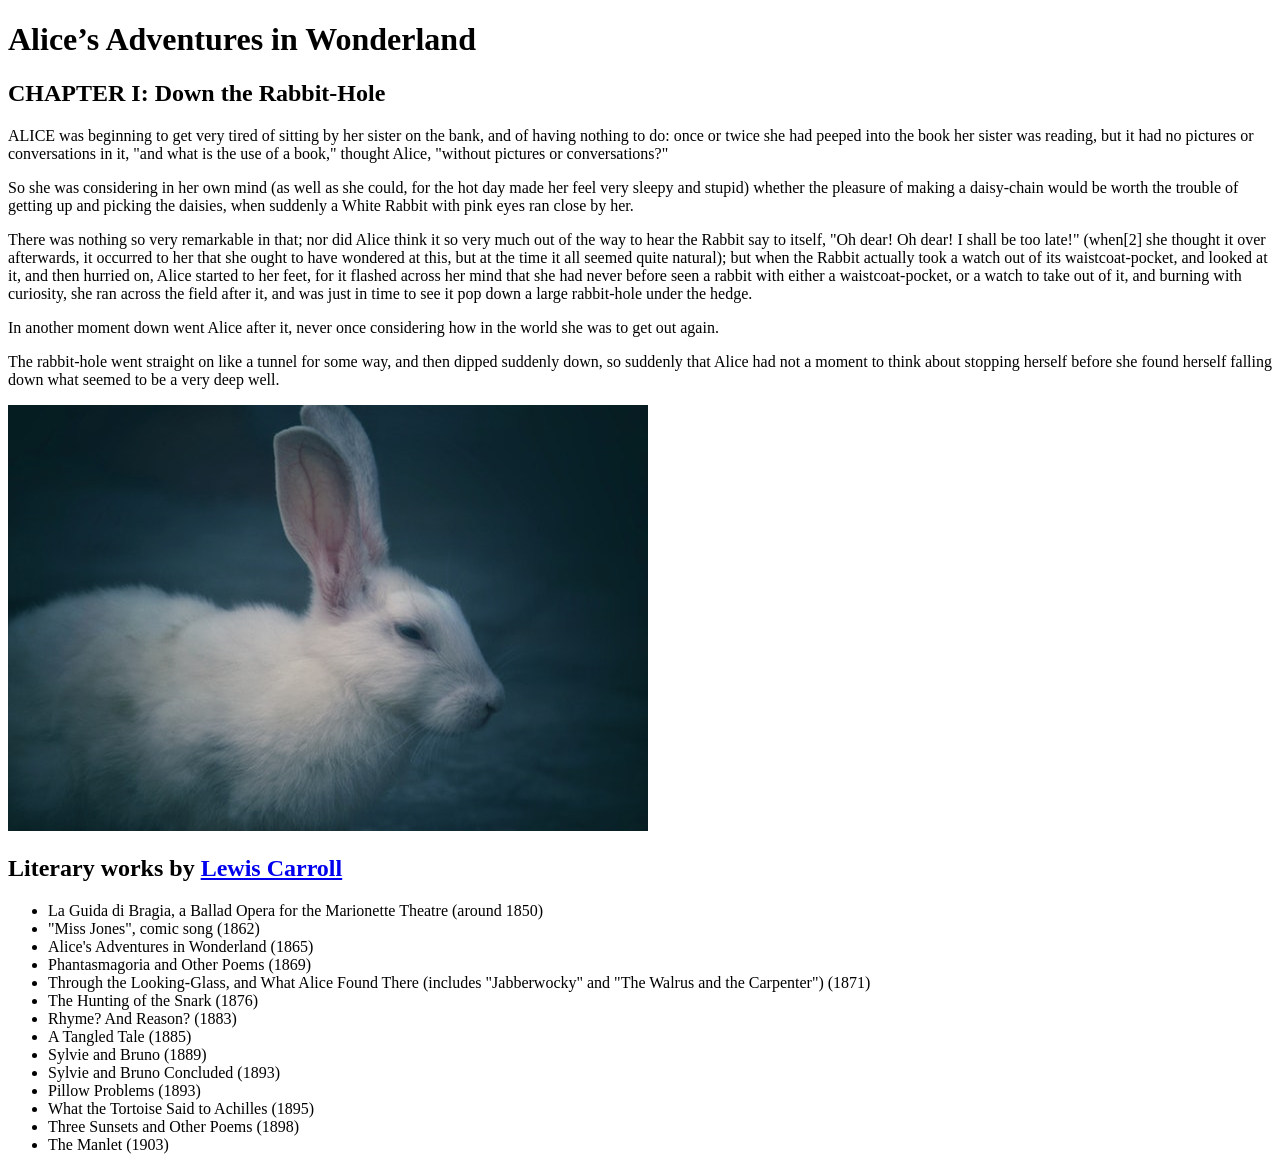
<file: cis181_manosca_n/lab1-3/index.html>
<!DOCTYPE html>
<html lang="en">
<head>
    <meta charset="UTF-8">
    <title>Alice’s Adventures in Wonderland</title>
</head>
<body>

    <h1>Alice’s Adventures in Wonderland</h1>
    <h2>CHAPTER I: Down the Rabbit-Hole</h2>
<p>ALICE was beginning to get very tired of sitting by her sister on the bank, and of having nothing to do: once or twice she had peeped into the book her sister was reading, but it had no pictures or conversations in it, "and what is the use of a book," thought Alice, "without pictures or conversations?"</p>

    <p>So she was considering in her own mind (as well as she could, for the hot day made her feel very sleepy and stupid) whether the pleasure of making a daisy-chain would be worth the trouble of getting up and picking the daisies, when suddenly a White Rabbit with pink eyes ran close by her.</p>

    <p>There was nothing so very remarkable in that; nor did Alice think it so very much out of the way to hear the Rabbit say to itself, "Oh dear! Oh dear! I shall be too late!" (when[2] she thought it over afterwards, it occurred to her that she ought to have wondered at this, but at the time it all seemed quite natural); but when the Rabbit actually took a watch out of its waistcoat-pocket, and looked at it, and then hurried on, Alice started to her feet, for it flashed across her mind that she had never before seen a rabbit with either a waistcoat-pocket, or a watch to take out of it, and burning with curiosity, she ran across the field after it, and was just in time to see it pop down a large rabbit-hole under the hedge.</p>

    <p>In another moment down went Alice after it, never once considering how in the world she was to get out again.</p>

    <p>The rabbit-hole went straight on like a tunnel for some way, and then dipped suddenly down, so suddenly that Alice had not a moment to think about stopping herself before she found herself falling down what seemed to be a very deep well.</p>

    <img src="images/white_rabbit.jpg" alt="White Rabbit photo by Tejas Prajapati from Pexels">

   <h2>Literary works by <a href="https://en.wikipedia.org/wiki/Lewis_Carroll">Lewis Carroll</a></h2>

    <ul>
<li>La Guida di Bragia, a Ballad Opera for the Marionette Theatre (around 1850)</li>
        <li>"Miss Jones", comic song (1862)</li>
        <li>Alice's Adventures in Wonderland (1865)</li>
        <li>Phantasmagoria and Other Poems (1869)</li>
        <li>Through the Looking-Glass, and What Alice Found There (includes "Jabberwocky" and "The Walrus and the Carpenter") (1871)</li>
        <li>The Hunting of the Snark (1876)</li>
        <li>Rhyme? And Reason? (1883)</li>
        <li>A Tangled Tale (1885)</li>
        <li>Sylvie and Bruno (1889)</li>
        <li>Sylvie and Bruno Concluded (1893)</li>
        <li>Pillow Problems (1893)</li>
        <li>What the Tortoise Said to Achilles (1895)</li>
        <li>Three Sunsets and Other Poems (1898)</li>
        <li>The Manlet (1903)</li>
    </ul>

</body>
</html>
</file>
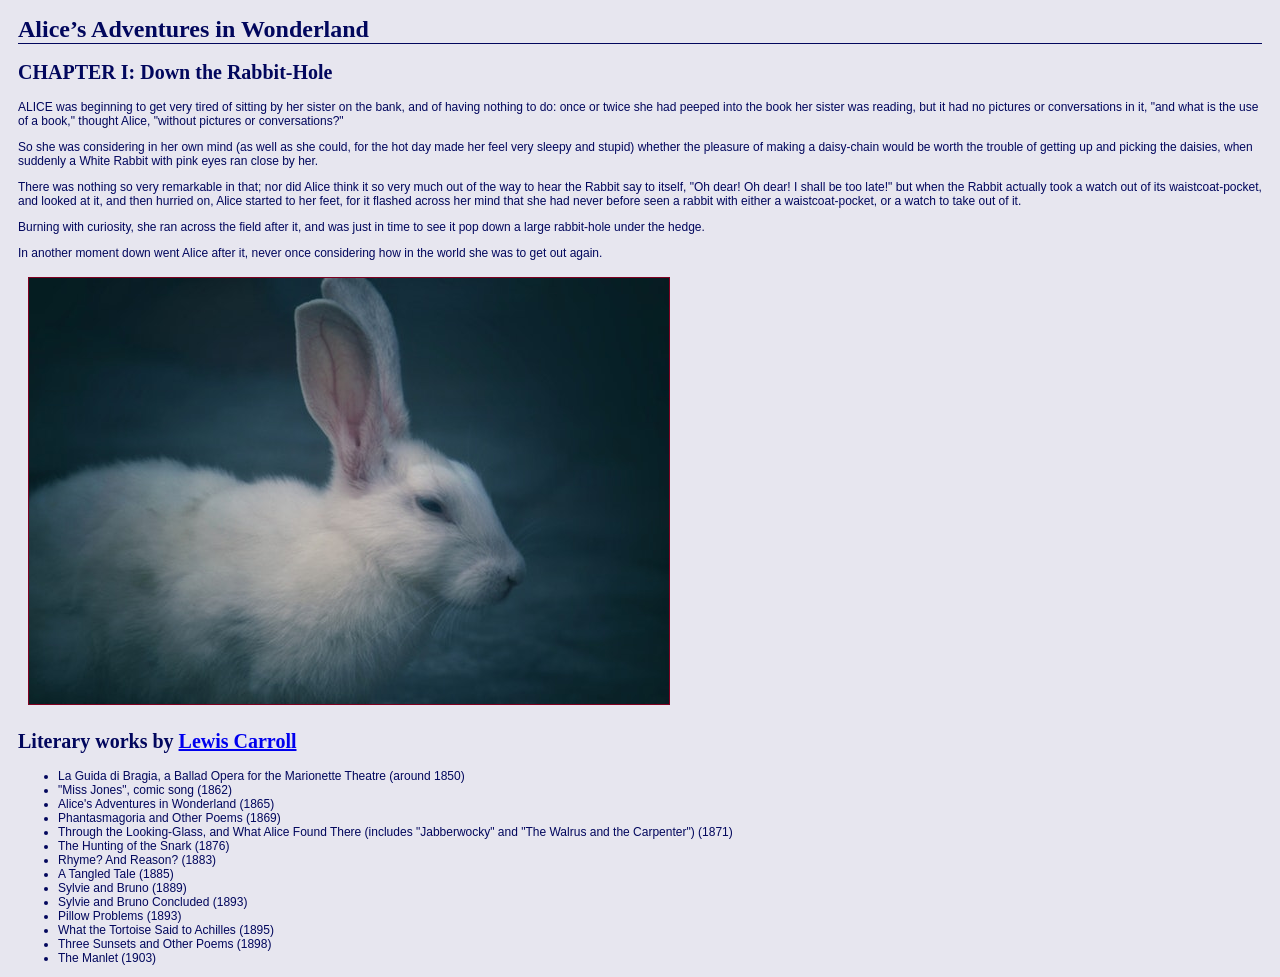
<file: cis181_manosca_n/lab1-4/index.html>
<!DOCTYPE html>
<html lang="en">

<head>
  <meta charset="UTF-8">
  <title>Alice’s Adventures in Wonderland</title>
  <link rel="stylesheet" href="style.css">
</head>

<body>

  <h1>Alice’s Adventures in Wonderland</h1>

  <h2>CHAPTER I: Down the Rabbit-Hole</h2>

  <p>
    ALICE was beginning to get very tired of sitting by her sister on the bank, and of having nothing to do:
    once or twice she had peeped into the book her sister was reading, but it had no pictures or conversations
    in it, "and what is the use of a book," thought Alice, "without pictures or conversations?"
  </p>

  <p>
    So she was considering in her own mind (as well as she could, for the hot day made her feel very sleepy
    and stupid) whether the pleasure of making a daisy-chain would be worth the trouble of getting up and
    picking the daisies, when suddenly a White Rabbit with pink eyes ran close by her.
  </p>

  <p>
    There was nothing so very remarkable in that; nor did Alice think it so very much out of the way to hear
    the Rabbit say to itself, "Oh dear! Oh dear! I shall be too late!" but when the Rabbit actually took a
    watch out of its waistcoat-pocket, and looked at it, and then hurried on, Alice started to her feet, for
    it flashed across her mind that she had never before seen a rabbit with either a waistcoat-pocket, or a
    watch to take out of it.
  </p>

  <p>
    Burning with curiosity, she ran across the field after it, and was just in time to see it pop down a
    large rabbit-hole under the hedge.
  </p>

  <p>
    In another moment down went Alice after it, never once considering how in the world she was to get out
    again.
  </p>

  <img src="images/white_rabbit.jpg"
       alt="White Rabbit photo by Tejas Prajapati from Pexels">

  <h2>
    Literary works by
    <a href="https://en.wikipedia.org/wiki/Lewis_Carroll">
      Lewis Carroll
    </a>
  </h2>

  <ul>
    <li>La Guida di Bragia, a Ballad Opera for the Marionette Theatre (around 1850)</li>
    <li>"Miss Jones", comic song (1862)</li>
    <li>Alice's Adventures in Wonderland (1865)</li>
    <li>Phantasmagoria and Other Poems (1869)</li>
    <li>Through the Looking-Glass, and What Alice Found There (includes "Jabberwocky" and "The Walrus and the Carpenter") (1871)</li>
    <li>The Hunting of the Snark (1876)</li>
    <li>Rhyme? And Reason? (1883)</li>
    <li>A Tangled Tale (1885)</li>
    <li>Sylvie and Bruno (1889)</li>
    <li>Sylvie and Bruno Concluded (1893)</li>
    <li>Pillow Problems (1893)</li>
    <li>What the Tortoise Said to Achilles (1895)</li>
    <li>Three Sunsets and Other Poems (1898)</li>
    <li>The Manlet (1903)</li>
  </ul>

</body>

</html>
</file>
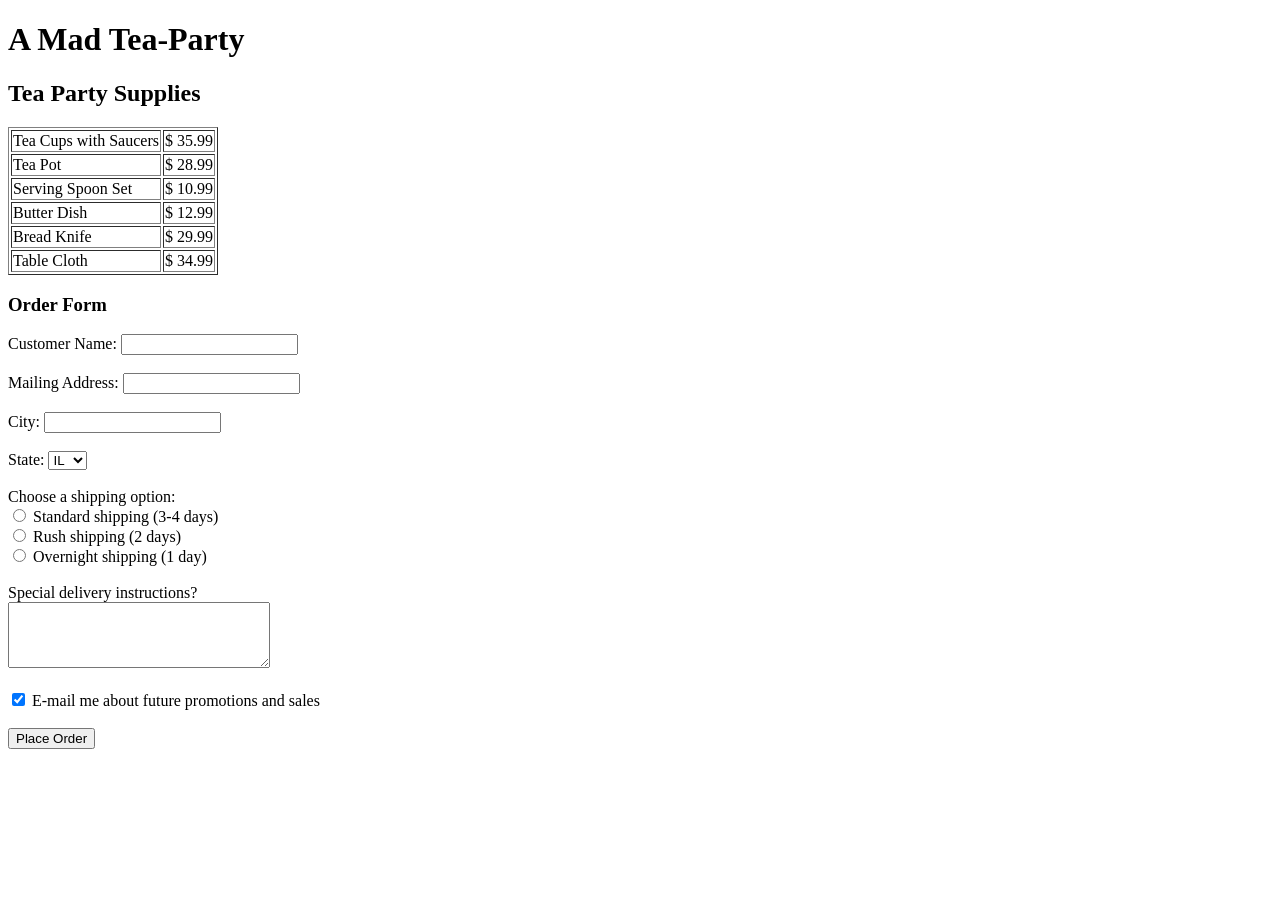
<file: cis181_manosca_n/lab1-5/index.html>
<!DOCTYPE html>
<html>
<head>
 <meta charset="utf-8">
 <title>A Mad Tea-Party Order Form</title>
</head>
<body>

 <h1>A Mad Tea-Party</h1>

  <h2>Tea Party Supplies</h2>
    
<table border="1">
       <tr>
  <td>Tea Cups with Saucers</td>
         <td>$ 35.99</td>
     </tr>
        <tr>
     <td>Tea Pot</td>
            <td>$ 28.99</td>
     </tr>
        <tr>
 <td>Serving Spoon Set</td>
            <td>$ 10.99</td>
     </tr>
        <tr>
    <td>Butter Dish</td>
          <td>$ 12.99</td>
     </tr>
   <tr>
        <td>Bread Knife</td>
          <td>$ 29.99</td>
       </tr>
     <tr>
      <td>Table Cloth</td>
           <td>$ 34.99</td>
  </tr>
    </table>

  <h3>Order Form</h3>

    <form method="post" action="http://www.rebol.com/cgi-bin/test-cgi.cgi">
        
  Customer Name: <input type="text" name="customer"><br><br>
        
      Mailing Address: <input type="text" name="address"><br><br>
        
       City: <input type="text" name="city"><br><br>
        
        State:
  <select name="state">
            <option value="IL">IL</option>
         <option value="IN">IN</option>
           <option value="MI">MI</option>
      <option value="WI">WI</option>
        </select>
    <br><br>
        
        Choose a shipping option:<br>
  <input type="radio" name="shipping" value="standard"> Standard shipping (3-4 days)<br>
      <input type="radio" name="shipping" value="rush"> Rush shipping (2 days)<br>
    <input type="radio" name="shipping" value="overnight"> Overnight shipping (1 day)<br><br>
        
     Special delivery instructions?<br>
 <textarea name="instructions" cols="30" rows="4"></textarea>
    <br><br>
        
   <input type="checkbox" name="mailinglist" checked> E-mail me about future promotions and sales
        <br><br>
        
       <input type="submit" value="Place Order">

  </form>

</body>
</html>
</file>
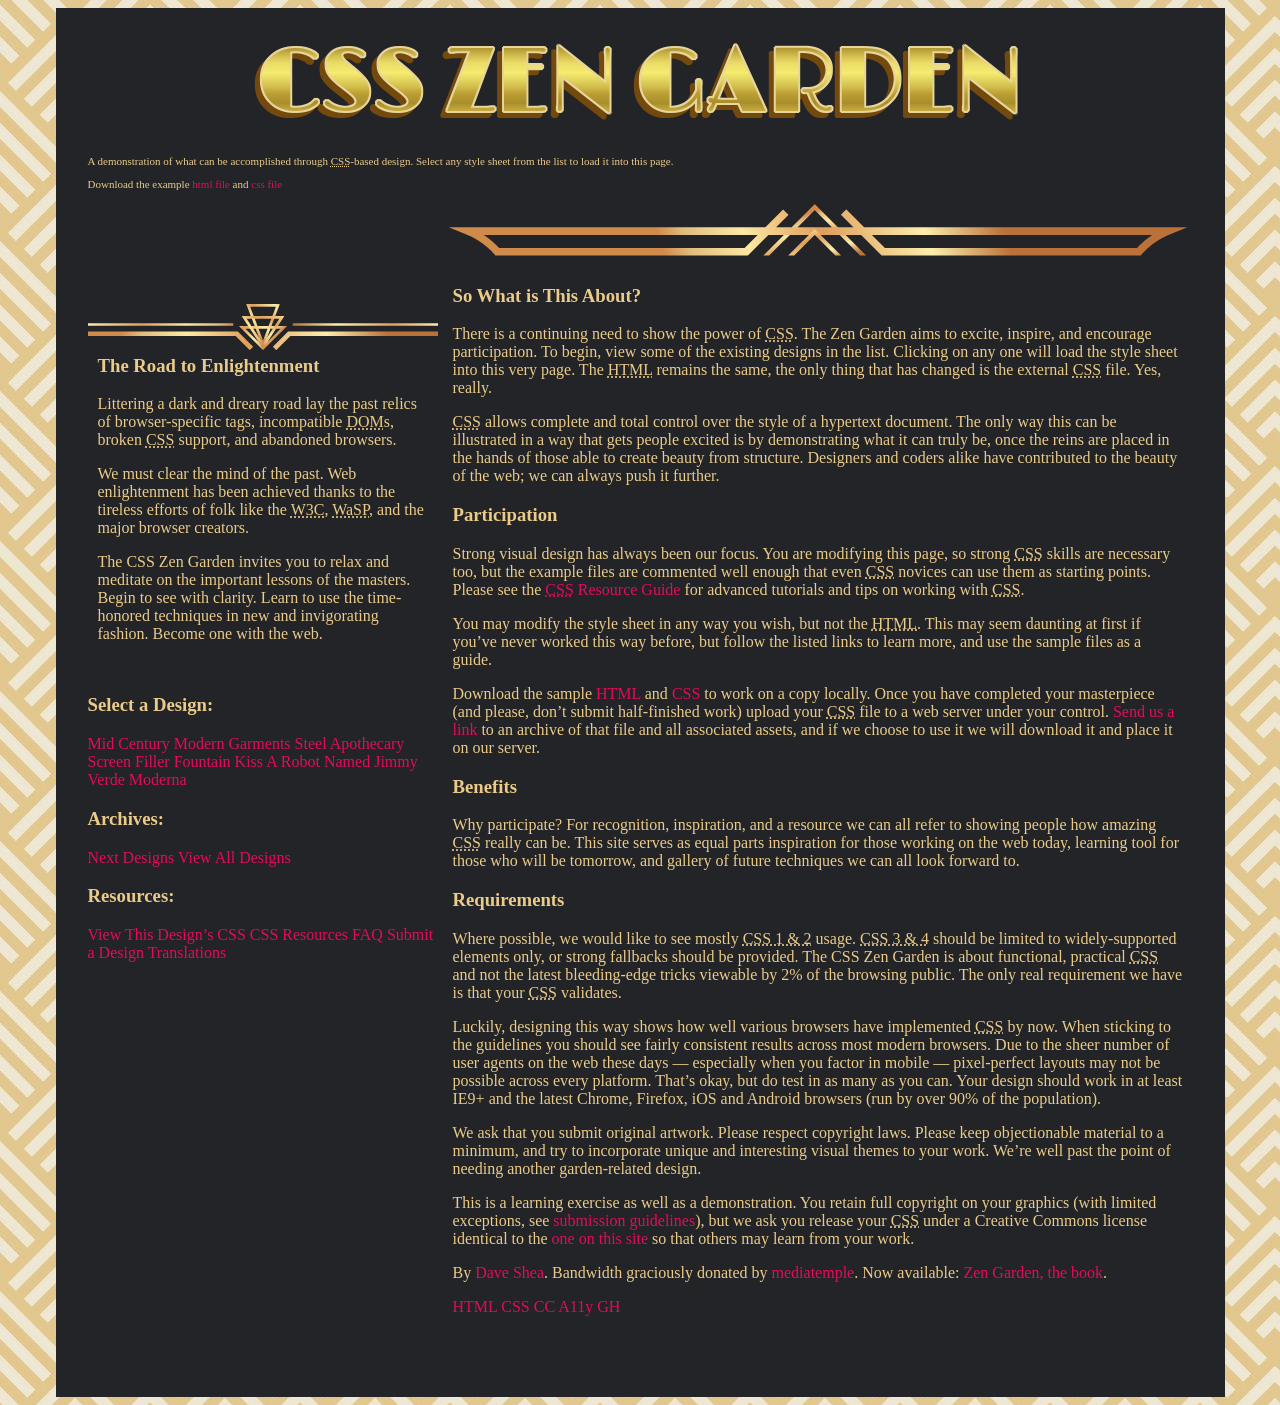
<file: cis181_manosca_n/lab2-1/index.html>
<!DOCTYPE html>
<html lang="en">
<head>
	<meta charset="utf-8">
	<title>CSS Zen Garden: The Beauty of CSS Design</title>
	<link rel="stylesheet" media="screen" href="style.css?v=8may2013">
	<link rel="alternate" type="application/rss+xml" title="RSS" href="http://www.csszengarden.com/zengarden.xml">
	<meta name="viewport" content="width=device-width, initial-scale=1.0">
	<meta name="author" content="Dave Shea">
	<meta name="description" content="A demonstration of what can be accomplished visually through CSS-based design.">
	<meta name="robots" content="all">
</head>

<body id="css-zen-garden">
<div class="page-wrapper">

	<section class="intro" id="zen-intro">
		<header role="banner">
			<h1>CSS Zen Garden</h1>
			<h2>The Beauty of <abbr title="Cascading Style Sheets">CSS</abbr> Design</h2>
		</header>

		<div class="summary" id="zen-summary" role="article">
			<p>A demonstration of what can be accomplished through <abbr title="Cascading Style Sheets">CSS</abbr>-based design. Select any style sheet from the list to load it into this page.</p>
			<p>Download the example <a href="/examples/index" title="This page's source HTML code, not to be modified.">html file</a> and <a href="/examples/style.css" title="This page's sample CSS, the file you may modify.">css file</a></p>
		</div>

		<div class="preamble" id="zen-preamble" role="article">
			<h3>The Road to Enlightenment</h3>
			<p>Littering a dark and dreary road lay the past relics of browser-specific tags, incompatible <abbr title="Document Object Model">DOM</abbr>s, broken <abbr title="Cascading Style Sheets">CSS</abbr> support, and abandoned browsers.</p>
			<p>We must clear the mind of the past. Web enlightenment has been achieved thanks to the tireless efforts of folk like the <abbr title="World Wide Web Consortium">W3C</abbr>, <abbr title="Web Standards Project">WaSP</abbr>, and the major browser creators.</p>
			<p>The CSS Zen Garden invites you to relax and meditate on the important lessons of the masters. Begin to see with clarity. Learn to use the time-honored techniques in new and invigorating fashion. Become one with the web.</p>
		</div>
	</section>

	<div class="main supporting" id="zen-supporting" role="main">
		<div class="explanation" id="zen-explanation" role="article">
			<h3>So What is This About?</h3>
			<p>There is a continuing need to show the power of <abbr title="Cascading Style Sheets">CSS</abbr>. The Zen Garden aims to excite, inspire, and encourage participation. To begin, view some of the existing designs in the list. Clicking on any one will load the style sheet into this very page. The <abbr title="HyperText Markup Language">HTML</abbr> remains the same, the only thing that has changed is the external <abbr title="Cascading Style Sheets">CSS</abbr> file. Yes, really.</p>
			<p><abbr title="Cascading Style Sheets">CSS</abbr> allows complete and total control over the style of a hypertext document. The only way this can be illustrated in a way that gets people excited is by demonstrating what it can truly be, once the reins are placed in the hands of those able to create beauty from structure. Designers and coders alike have contributed to the beauty of the web; we can always push it further.</p>
		</div>

		<div class="participation" id="zen-participation" role="article">
			<h3>Participation</h3>
			<p>Strong visual design has always been our focus. You are modifying this page, so strong <abbr title="Cascading Style Sheets">CSS</abbr> skills are necessary too, but the example files are commented well enough that even <abbr title="Cascading Style Sheets">CSS</abbr> novices can use them as starting points. Please see the <a href="http://www.mezzoblue.com/zengarden/resources/" title="A listing of CSS-related resources"><abbr title="Cascading Style Sheets">CSS</abbr> Resource Guide</a> for advanced tutorials and tips on working with <abbr title="Cascading Style Sheets">CSS</abbr>.</p>
			<p>You may modify the style sheet in any way you wish, but not the <abbr title="HyperText Markup Language">HTML</abbr>. This may seem daunting at first if you&#8217;ve never worked this way before, but follow the listed links to learn more, and use the sample files as a guide.</p>
			<p>Download the sample <a href="/examples/index" title="This page's source HTML code, not to be modified.">HTML</a> and <a href="/examples/style.css" title="This page's sample CSS, the file you may modify.">CSS</a> to work on a copy locally. Once you have completed your masterpiece (and please, don&#8217;t submit half-finished work) upload your <abbr title="Cascading Style Sheets">CSS</abbr> file to a web server under your control. <a href="http://www.mezzoblue.com/zengarden/submit/" title="Use the contact form to send us your CSS file">Send us a link</a> to an archive of that file and all associated assets, and if we choose to use it we will download it and place it on our server.</p>
		</div>

		<div class="benefits" id="zen-benefits" role="article">
			<h3>Benefits</h3>
			<p>Why participate? For recognition, inspiration, and a resource we can all refer to showing people how amazing <abbr title="Cascading Style Sheets">CSS</abbr> really can be. This site serves as equal parts inspiration for those working on the web today, learning tool for those who will be tomorrow, and gallery of future techniques we can all look forward to.</p>
		</div>

		<div class="requirements" id="zen-requirements" role="article">
			<h3>Requirements</h3>
			<p>Where possible, we would like to see mostly <abbr title="Cascading Style Sheets, levels 1 and 2">CSS 1 &amp; 2</abbr> usage. <abbr title="Cascading Style Sheets, levels 3 and 4">CSS 3 &amp; 4</abbr> should be limited to widely-supported elements only, or strong fallbacks should be provided. The CSS Zen Garden is about functional, practical <abbr title="Cascading Style Sheets">CSS</abbr> and not the latest bleeding-edge tricks viewable by 2% of the browsing public. The only real requirement we have is that your <abbr title="Cascading Style Sheets">CSS</abbr> validates.</p>
			<p>Luckily, designing this way shows how well various browsers have implemented <abbr title="Cascading Style Sheets">CSS</abbr> by now. When sticking to the guidelines you should see fairly consistent results across most modern browsers. Due to the sheer number of user agents on the web these days &#8212; especially when you factor in mobile &#8212; pixel-perfect layouts may not be possible across every platform. That&#8217;s okay, but do test in as many as you can. Your design should work in at least IE9+ and the latest Chrome, Firefox, iOS and Android browsers (run by over 90% of the population).</p>
			<p>We ask that you submit original artwork. Please respect copyright laws. Please keep objectionable material to a minimum, and try to incorporate unique and interesting visual themes to your work. We&#8217;re well past the point of needing another garden-related design.</p>
			<p>This is a learning exercise as well as a demonstration. You retain full copyright on your graphics (with limited exceptions, see <a href="http://www.mezzoblue.com/zengarden/submit/guidelines/">submission guidelines</a>), but we ask you release your <abbr title="Cascading Style Sheets">CSS</abbr> under a Creative Commons license identical to the <a href="http://creativecommons.org/licenses/by-nc-sa/3.0/" title="View the Zen Garden's license information.">one on this site</a> so that others may learn from your work.</p>
			<p role="contentinfo">By <a href="http://www.mezzoblue.com/">Dave Shea</a>. Bandwidth graciously donated by <a href="http://www.mediatemple.net/">mediatemple</a>. Now available: <a href="http://www.amazon.com/exec/obidos/ASIN/0321303474/mezzoblue-20/">Zen Garden, the book</a>.</p>
		</div>

		<footer>
			<a href="http://validator.w3.org/check/referer" title="Check the validity of this site&#8217;s HTML" class="zen-validate-html">HTML</a>
			<a href="http://jigsaw.w3.org/css-validator/check/referer" title="Check the validity of this site&#8217;s CSS" class="zen-validate-css">CSS</a>
			<a href="http://creativecommons.org/licenses/by-nc-sa/3.0/" title="View the Creative Commons license of this site: Attribution-NonCommercial-ShareAlike." class="zen-license">CC</a>
			<a href="http://mezzoblue.com/zengarden/faq/#aaa" title="Read about the accessibility of this site" class="zen-accessibility">A11y</a>
			<a href="https://github.com/mezzoblue/csszengarden.com" title="Fork this site on Github" class="zen-github">GH</a>
		</footer>

	</div>

<!----------------------------------------------------->
<!-- Applied Lab 2-2: Sidebar and Navigation Section -->
<!----------------------------------------------------->

<!-- Header 1 -->
<h3>Select a Design:</h3>

<!-- Link 1 -->
<a href="/221/" class="design-name">Mid Century Modern</a>

<!-- Link 2 -->
<a href="/220/" class="design-name">Garments</a>

<!-- Link 3 -->
<a href="/219/" class="design-name">Steel</a>

<!-- Link 4 -->
<a href="/218/" class="design-name">Apothecary</a>

<!-- Link 5 -->
<a href="/217/" class="design-name">Screen Filler</a>

<!-- Link 6 -->
<a href="/216/" class="design-name">Fountain Kiss</a>

<!-- Link 7 -->
<a href="/215/" class="design-name">A Robot Named Jimmy</a>

<!-- Link 8 -->
<a href="/214/" class="design-name">Verde Moderna</a>


<!-- Header 2 -->
<h3>Archives:</h3>

<!-- Link 9 -->
<a href="/214/page1">Next Designs</a>

<!-- Link 10 -->
<a href="http://www.mezzoblue.com/zengarden/alldesigns/">
View All Designs
</a>


<!-- Header 3 -->
<h3>Resources:</h3>

<!-- Link 11 -->
<a href="style.css">View This Design’s CSS</a>

<!-- Link 12 -->
<a href="http://www.mezzoblue.com/zengarden/resources/">
CSS Resources
</a>

<!-- Link 13 -->
<a href="http://www.mezzoblue.com/zengarden/faq/">
FAQ
</a>

<!-- Link 14 -->
<a href="http://www.mezzoblue.com/zengarden/submit/">
Submit a Design
</a>

<!-- Link 15 -->
<a href="http://www.mezzoblue.com/zengarden/translations/">
Translations
</a>



</div>

<!--

	These superfluous divs/spans were originally provided as catch-alls to add extra imagery.
	These days we have full ::before and ::after support, favour using those instead.
	These only remain for historical design compatibility. They might go away one day.
		
-->
<div class="extra1" role="presentation"></div><div class="extra2" role="presentation"></div><div class="extra3" role="presentation"></div>
<div class="extra4" role="presentation"></div><div class="extra5" role="presentation"></div><div class="extra6" role="presentation"></div>

</body>
</html>
</file>
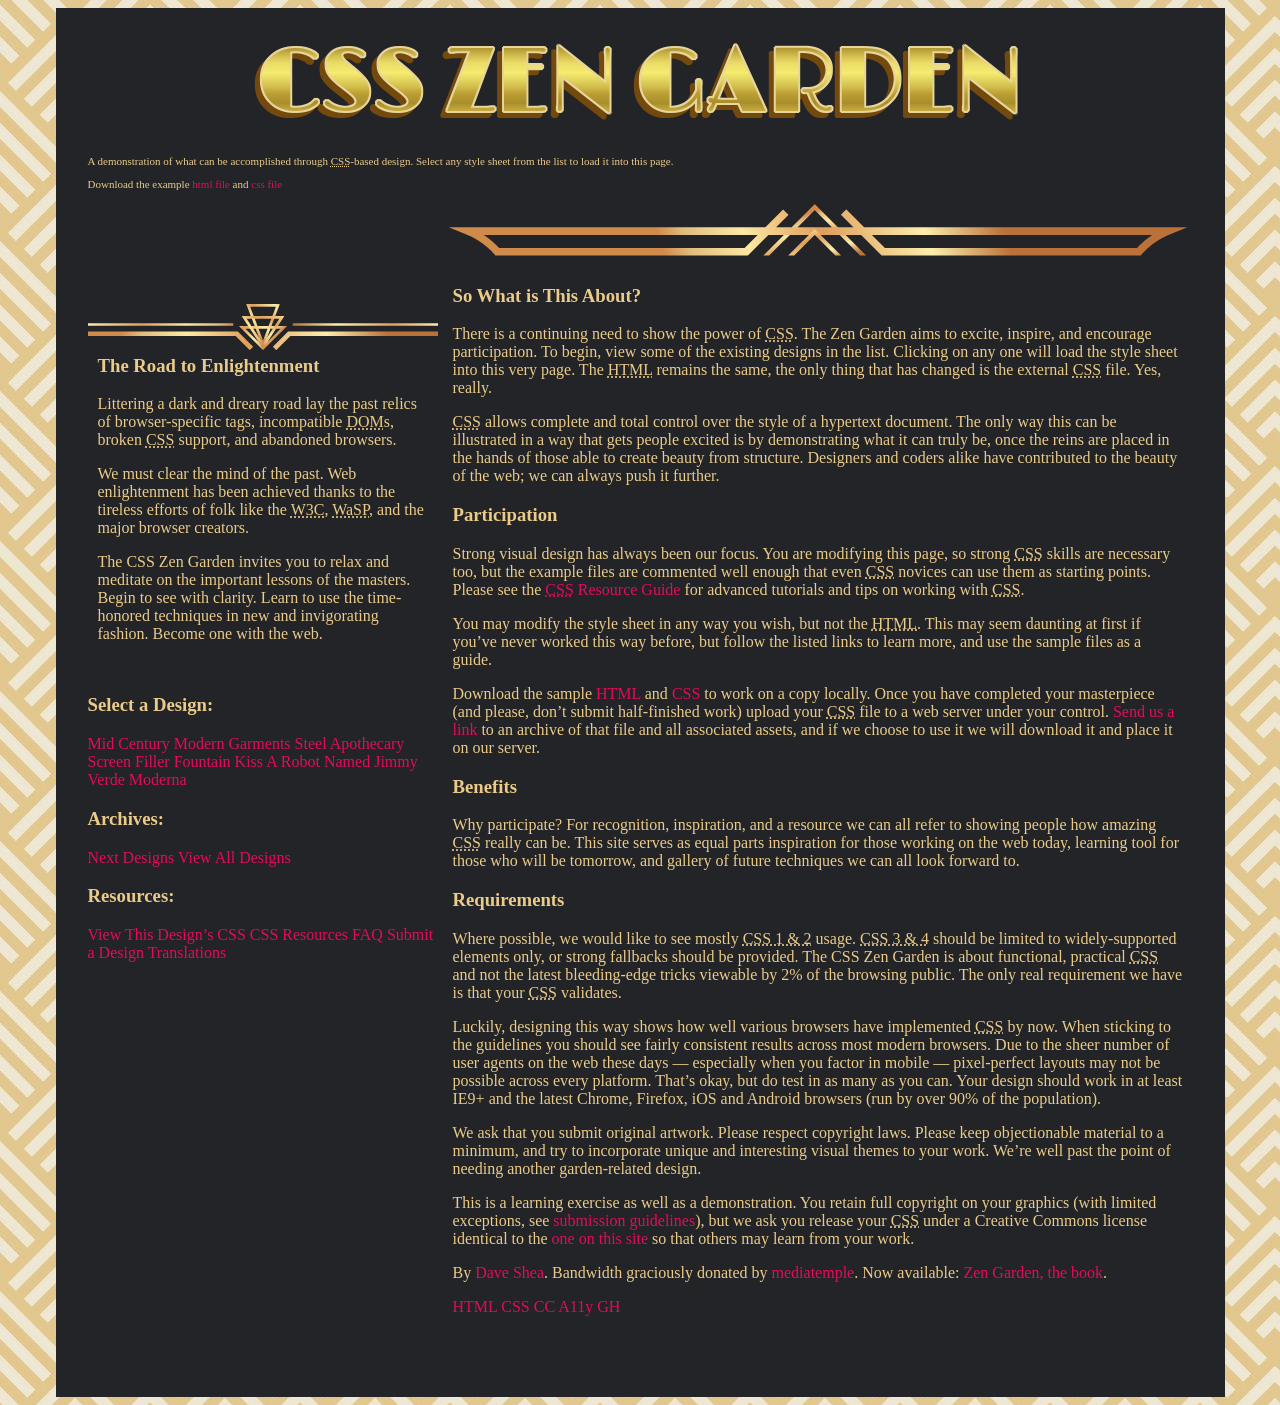
<file: cis181_manosca_n/lab2-2/index.html>
<!DOCTYPE html>
<html lang="en">
<head>
	<meta charset="utf-8">
	<title>CSS Zen Garden: The Beauty of CSS Design</title>
	<link rel="stylesheet" media="screen" href="style.css?v=8may2013">
	<link rel="alternate" type="application/rss+xml" title="RSS" href="http://www.csszengarden.com/zengarden.xml">
	<meta name="viewport" content="width=device-width, initial-scale=1.0">
	<meta name="author" content="Dave Shea">
	<meta name="description" content="A demonstration of what can be accomplished visually through CSS-based design.">
	<meta name="robots" content="all">
</head>

<body id="css-zen-garden">
<div class="page-wrapper">

	<section class="intro" id="zen-intro">
		<header role="banner">
			<h1>CSS Zen Garden</h1>
			<h2>The Beauty of <abbr title="Cascading Style Sheets">CSS</abbr> Design</h2>
		</header>

		<div class="summary" id="zen-summary" role="article">
			<p>A demonstration of what can be accomplished through <abbr title="Cascading Style Sheets">CSS</abbr>-based design. Select any style sheet from the list to load it into this page.</p>
			<p>Download the example <a href="/examples/index" title="This page's source HTML code, not to be modified.">html file</a> and <a href="/examples/style.css" title="This page's sample CSS, the file you may modify.">css file</a></p>
		</div>

		<div class="preamble" id="zen-preamble" role="article">
			<h3>The Road to Enlightenment</h3>
			<p>Littering a dark and dreary road lay the past relics of browser-specific tags, incompatible <abbr title="Document Object Model">DOM</abbr>s, broken <abbr title="Cascading Style Sheets">CSS</abbr> support, and abandoned browsers.</p>
			<p>We must clear the mind of the past. Web enlightenment has been achieved thanks to the tireless efforts of folk like the <abbr title="World Wide Web Consortium">W3C</abbr>, <abbr title="Web Standards Project">WaSP</abbr>, and the major browser creators.</p>
			<p>The CSS Zen Garden invites you to relax and meditate on the important lessons of the masters. Begin to see with clarity. Learn to use the time-honored techniques in new and invigorating fashion. Become one with the web.</p>
		</div>
	</section>

	<div class="main supporting" id="zen-supporting" role="main">
		<div class="explanation" id="zen-explanation" role="article">
			<h3>So What is This About?</h3>
			<p>There is a continuing need to show the power of <abbr title="Cascading Style Sheets">CSS</abbr>. The Zen Garden aims to excite, inspire, and encourage participation. To begin, view some of the existing designs in the list. Clicking on any one will load the style sheet into this very page. The <abbr title="HyperText Markup Language">HTML</abbr> remains the same, the only thing that has changed is the external <abbr title="Cascading Style Sheets">CSS</abbr> file. Yes, really.</p>
			<p><abbr title="Cascading Style Sheets">CSS</abbr> allows complete and total control over the style of a hypertext document. The only way this can be illustrated in a way that gets people excited is by demonstrating what it can truly be, once the reins are placed in the hands of those able to create beauty from structure. Designers and coders alike have contributed to the beauty of the web; we can always push it further.</p>
		</div>

		<div class="participation" id="zen-participation" role="article">
			<h3>Participation</h3>
			<p>Strong visual design has always been our focus. You are modifying this page, so strong <abbr title="Cascading Style Sheets">CSS</abbr> skills are necessary too, but the example files are commented well enough that even <abbr title="Cascading Style Sheets">CSS</abbr> novices can use them as starting points. Please see the <a href="http://www.mezzoblue.com/zengarden/resources/" title="A listing of CSS-related resources"><abbr title="Cascading Style Sheets">CSS</abbr> Resource Guide</a> for advanced tutorials and tips on working with <abbr title="Cascading Style Sheets">CSS</abbr>.</p>
			<p>You may modify the style sheet in any way you wish, but not the <abbr title="HyperText Markup Language">HTML</abbr>. This may seem daunting at first if you&#8217;ve never worked this way before, but follow the listed links to learn more, and use the sample files as a guide.</p>
			<p>Download the sample <a href="/examples/index" title="This page's source HTML code, not to be modified.">HTML</a> and <a href="/examples/style.css" title="This page's sample CSS, the file you may modify.">CSS</a> to work on a copy locally. Once you have completed your masterpiece (and please, don&#8217;t submit half-finished work) upload your <abbr title="Cascading Style Sheets">CSS</abbr> file to a web server under your control. <a href="http://www.mezzoblue.com/zengarden/submit/" title="Use the contact form to send us your CSS file">Send us a link</a> to an archive of that file and all associated assets, and if we choose to use it we will download it and place it on our server.</p>
		</div>

		<div class="benefits" id="zen-benefits" role="article">
			<h3>Benefits</h3>
			<p>Why participate? For recognition, inspiration, and a resource we can all refer to showing people how amazing <abbr title="Cascading Style Sheets">CSS</abbr> really can be. This site serves as equal parts inspiration for those working on the web today, learning tool for those who will be tomorrow, and gallery of future techniques we can all look forward to.</p>
		</div>

		<div class="requirements" id="zen-requirements" role="article">
			<h3>Requirements</h3>
			<p>Where possible, we would like to see mostly <abbr title="Cascading Style Sheets, levels 1 and 2">CSS 1 &amp; 2</abbr> usage. <abbr title="Cascading Style Sheets, levels 3 and 4">CSS 3 &amp; 4</abbr> should be limited to widely-supported elements only, or strong fallbacks should be provided. The CSS Zen Garden is about functional, practical <abbr title="Cascading Style Sheets">CSS</abbr> and not the latest bleeding-edge tricks viewable by 2% of the browsing public. The only real requirement we have is that your <abbr title="Cascading Style Sheets">CSS</abbr> validates.</p>
			<p>Luckily, designing this way shows how well various browsers have implemented <abbr title="Cascading Style Sheets">CSS</abbr> by now. When sticking to the guidelines you should see fairly consistent results across most modern browsers. Due to the sheer number of user agents on the web these days &#8212; especially when you factor in mobile &#8212; pixel-perfect layouts may not be possible across every platform. That&#8217;s okay, but do test in as many as you can. Your design should work in at least IE9+ and the latest Chrome, Firefox, iOS and Android browsers (run by over 90% of the population).</p>
			<p>We ask that you submit original artwork. Please respect copyright laws. Please keep objectionable material to a minimum, and try to incorporate unique and interesting visual themes to your work. We&#8217;re well past the point of needing another garden-related design.</p>
			<p>This is a learning exercise as well as a demonstration. You retain full copyright on your graphics (with limited exceptions, see <a href="http://www.mezzoblue.com/zengarden/submit/guidelines/">submission guidelines</a>), but we ask you release your <abbr title="Cascading Style Sheets">CSS</abbr> under a Creative Commons license identical to the <a href="http://creativecommons.org/licenses/by-nc-sa/3.0/" title="View the Zen Garden's license information.">one on this site</a> so that others may learn from your work.</p>
			<p role="contentinfo">By <a href="http://www.mezzoblue.com/">Dave Shea</a>. Bandwidth graciously donated by <a href="http://www.mediatemple.net/">mediatemple</a>. Now available: <a href="http://www.amazon.com/exec/obidos/ASIN/0321303474/mezzoblue-20/">Zen Garden, the book</a>.</p>
		</div>

		<footer>
			<a href="http://validator.w3.org/check/referer" title="Check the validity of this site&#8217;s HTML" class="zen-validate-html">HTML</a>
			<a href="http://jigsaw.w3.org/css-validator/check/referer" title="Check the validity of this site&#8217;s CSS" class="zen-validate-css">CSS</a>
			<a href="http://creativecommons.org/licenses/by-nc-sa/3.0/" title="View the Creative Commons license of this site: Attribution-NonCommercial-ShareAlike." class="zen-license">CC</a>
			<a href="http://mezzoblue.com/zengarden/faq/#aaa" title="Read about the accessibility of this site" class="zen-accessibility">A11y</a>
			<a href="https://github.com/mezzoblue/csszengarden.com" title="Fork this site on Github" class="zen-github">GH</a>
		</footer>

	</div>

<!----------------------------------------------------->
<!-- Applied Lab 2-2: Sidebar and Navigation Section -->
<!----------------------------------------------------->

<!-- Header 1 -->
<h3>Select a Design:</h3>

<!-- Link 1 -->
<a href="/221/" class="design-name">Mid Century Modern</a>

<!-- Link 2 -->
<a href="/220/" class="design-name">Garments</a>

<!-- Link 3 -->
<a href="/219/" class="design-name">Steel</a>

<!-- Link 4 -->
<a href="/218/" class="design-name">Apothecary</a>

<!-- Link 5 -->
<a href="/217/" class="design-name">Screen Filler</a>

<!-- Link 6 -->
<a href="/216/" class="design-name">Fountain Kiss</a>

<!-- Link 7 -->
<a href="/215/" class="design-name">A Robot Named Jimmy</a>

<!-- Link 8 -->
<a href="/214/" class="design-name">Verde Moderna</a>


<!-- Header 2 -->
<h3>Archives:</h3>

<!-- Link 9 -->
<a href="/214/page1">Next Designs</a>

<!-- Link 10 -->
<a href="http://www.mezzoblue.com/zengarden/alldesigns/">
View All Designs
</a>


<!-- Header 3 -->
<h3>Resources:</h3>

<!-- Link 11 -->
<a href="style.css">View This Design’s CSS</a>

<!-- Link 12 -->
<a href="http://www.mezzoblue.com/zengarden/resources/">
CSS Resources
</a>

<!-- Link 13 -->
<a href="http://www.mezzoblue.com/zengarden/faq/">
FAQ
</a>

<!-- Link 14 -->
<a href="http://www.mezzoblue.com/zengarden/submit/">
Submit a Design
</a>

<!-- Link 15 -->
<a href="http://www.mezzoblue.com/zengarden/translations/">
Translations
</a>



</div>

<!--

	These superfluous divs/spans were originally provided as catch-alls to add extra imagery.
	These days we have full ::before and ::after support, favour using those instead.
	These only remain for historical design compatibility. They might go away one day.
		
-->
<div class="extra1" role="presentation"></div><div class="extra2" role="presentation"></div><div class="extra3" role="presentation"></div>
<div class="extra4" role="presentation"></div><div class="extra5" role="presentation"></div><div class="extra6" role="presentation"></div>

</body>
</html>
</file>
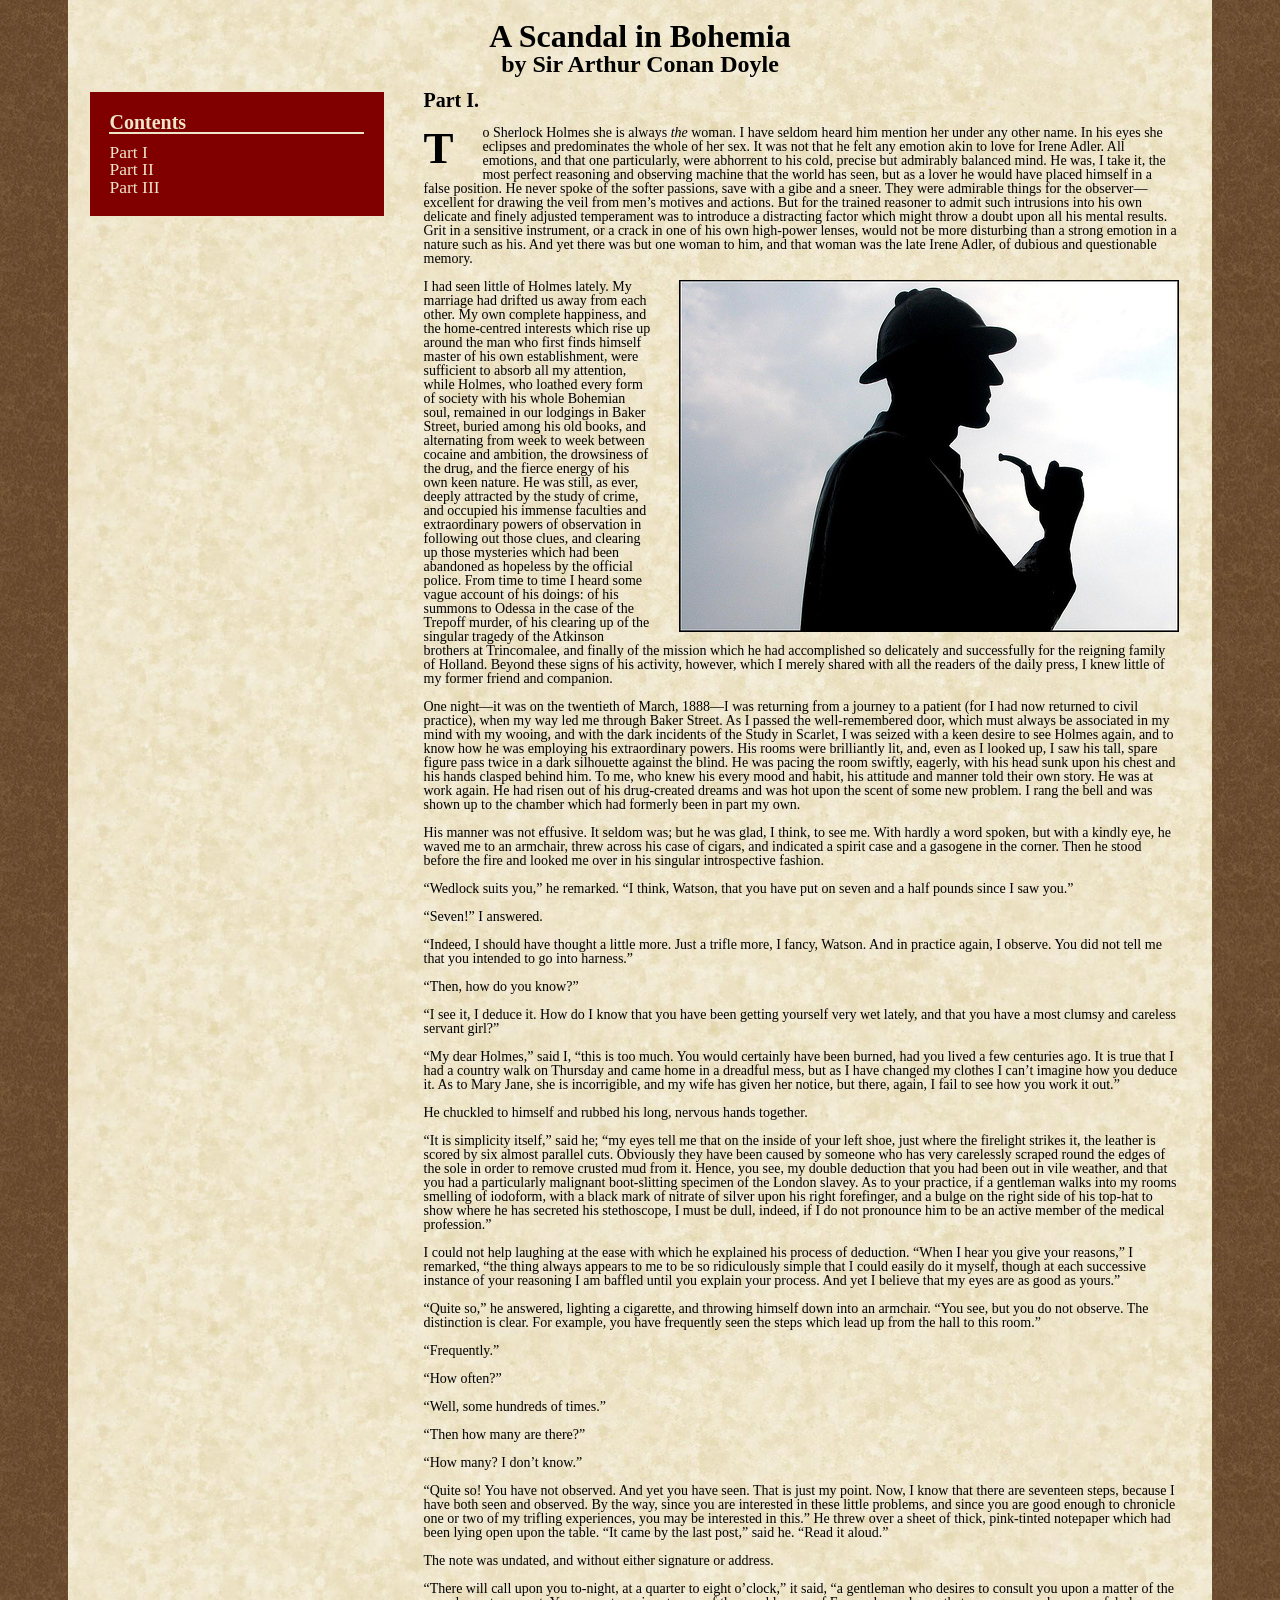
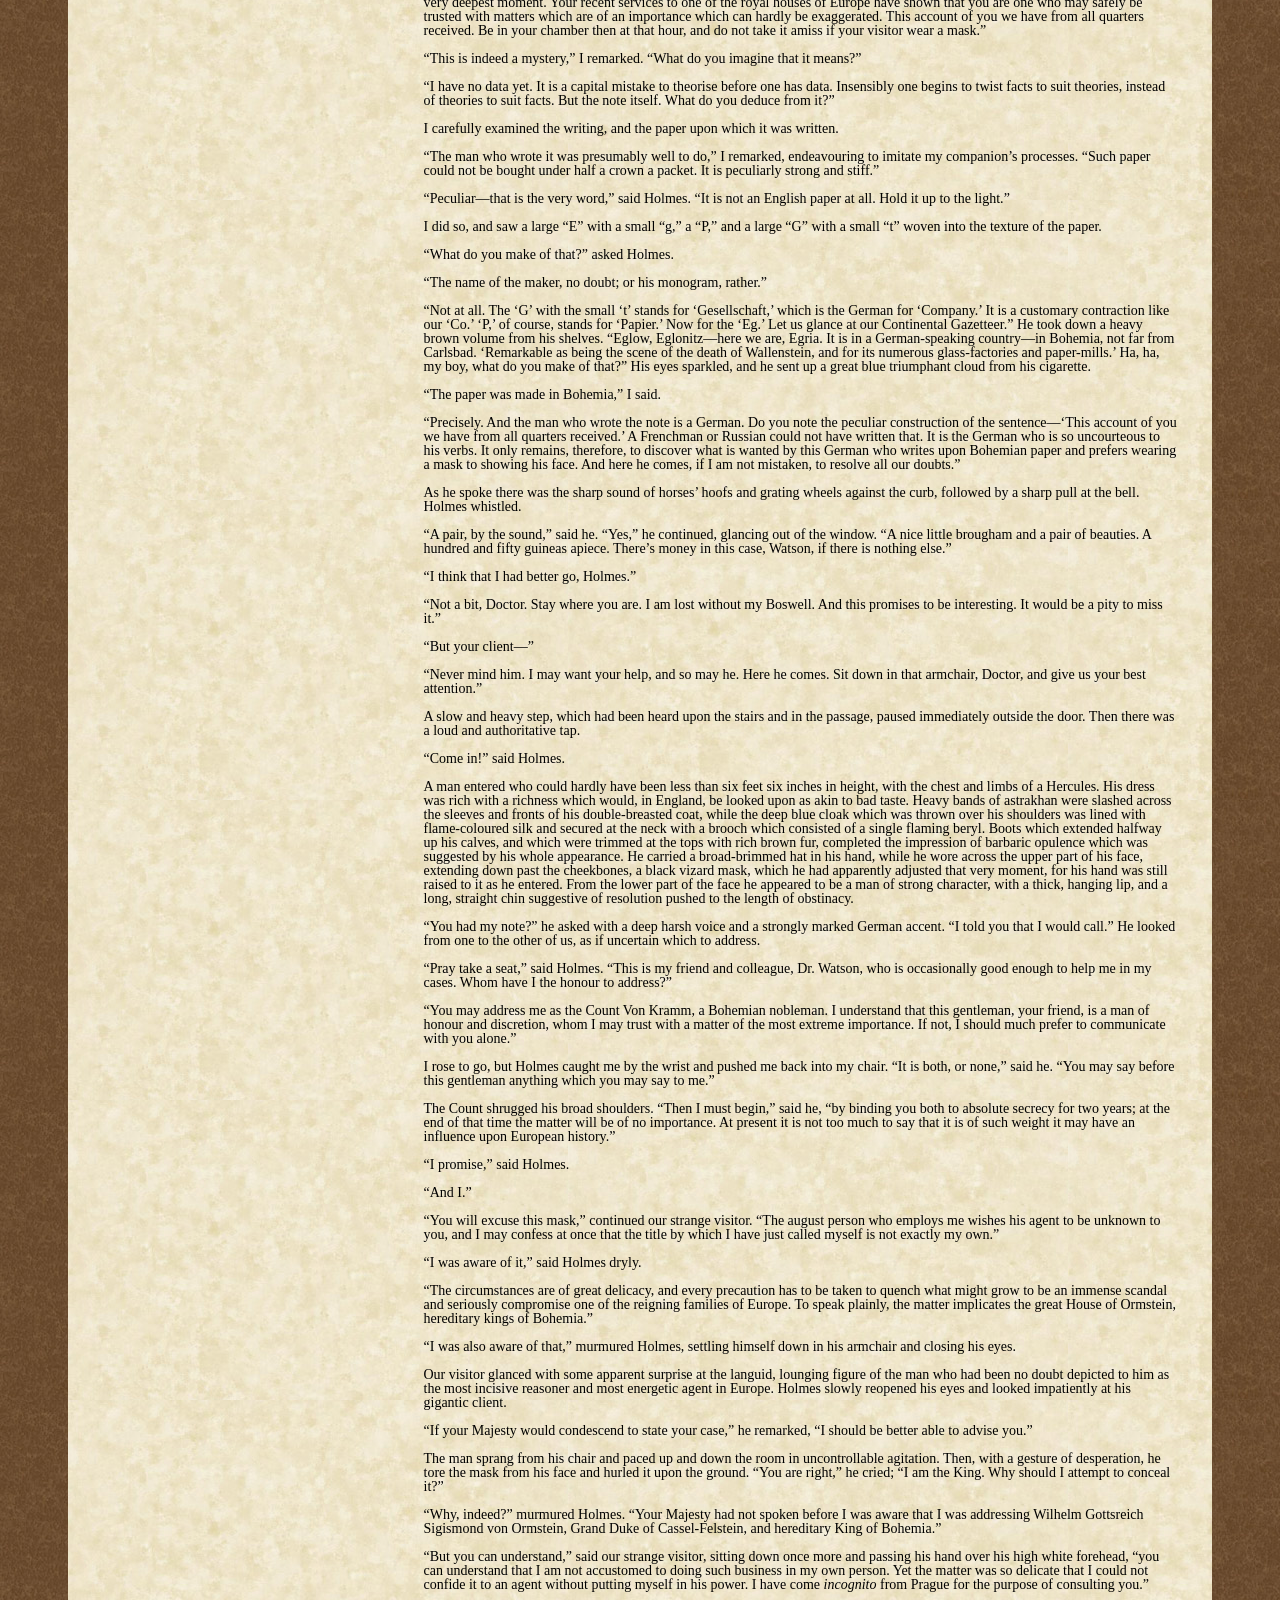
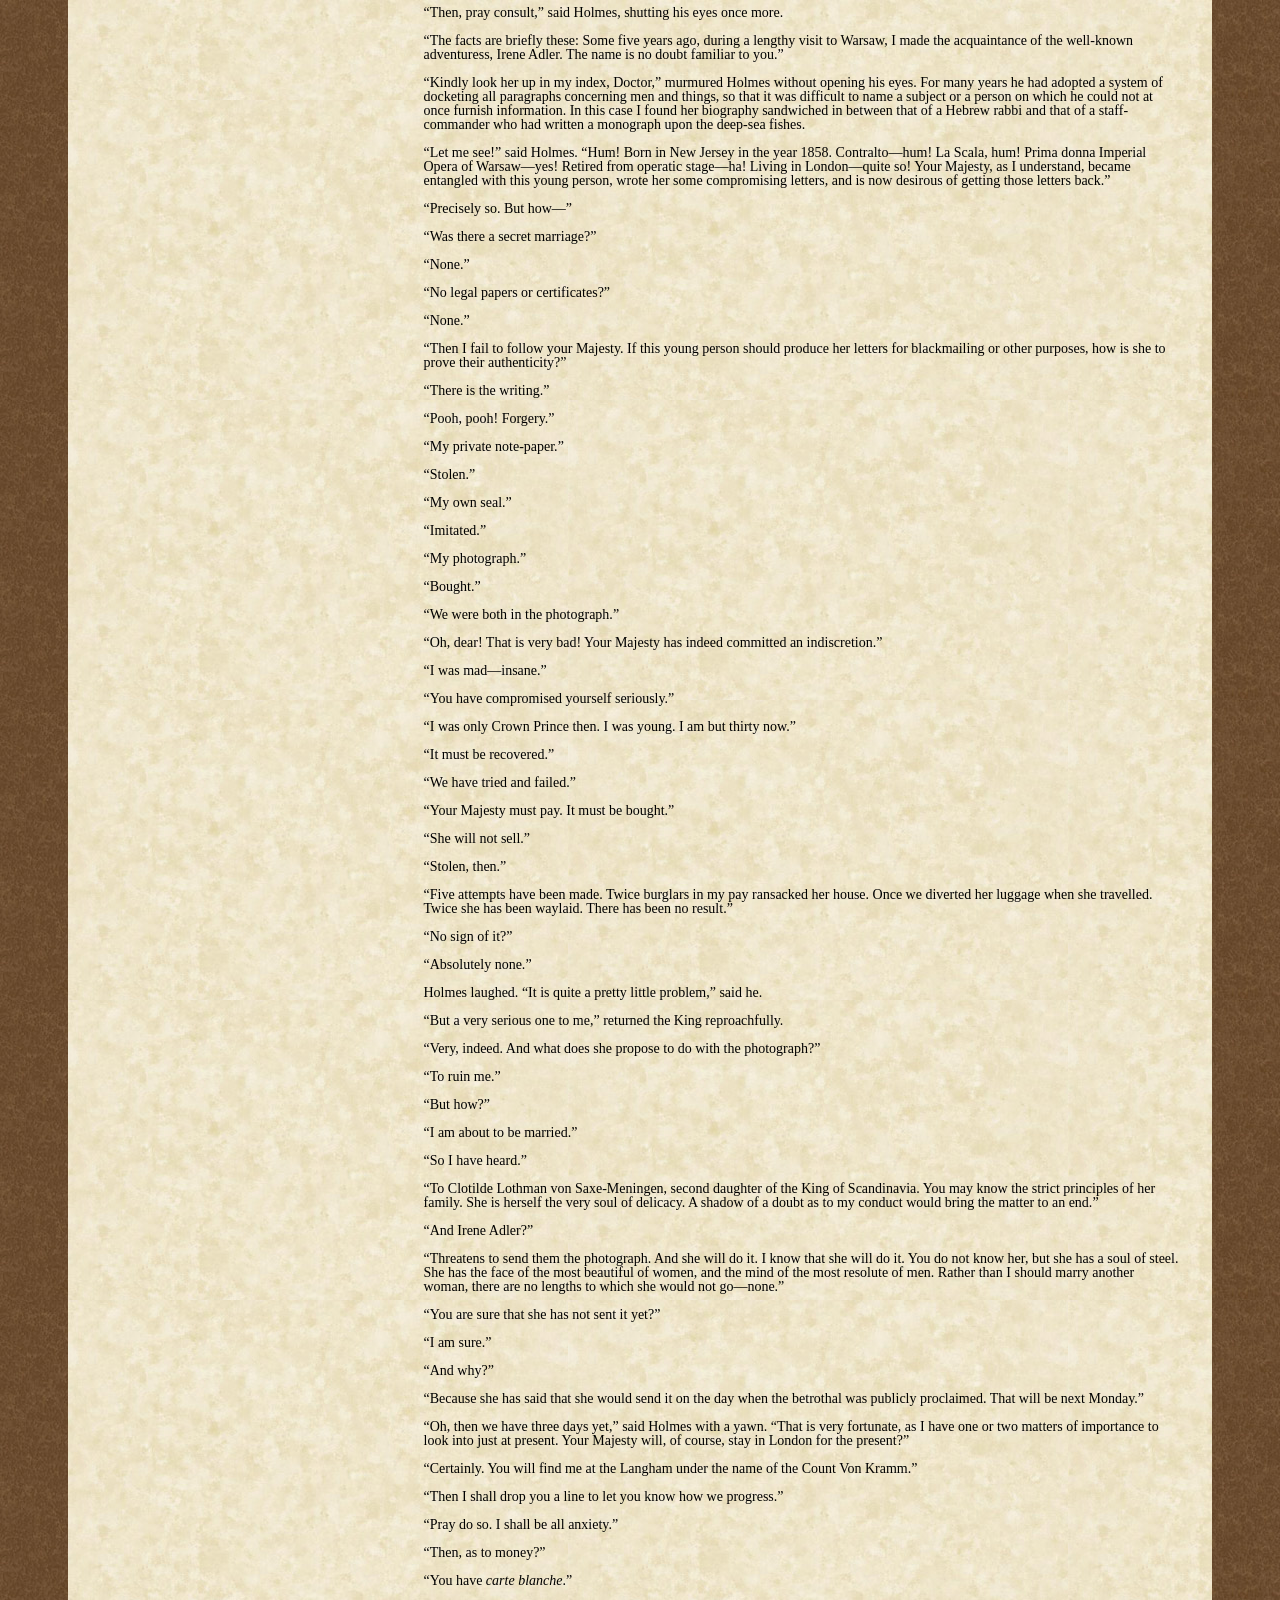
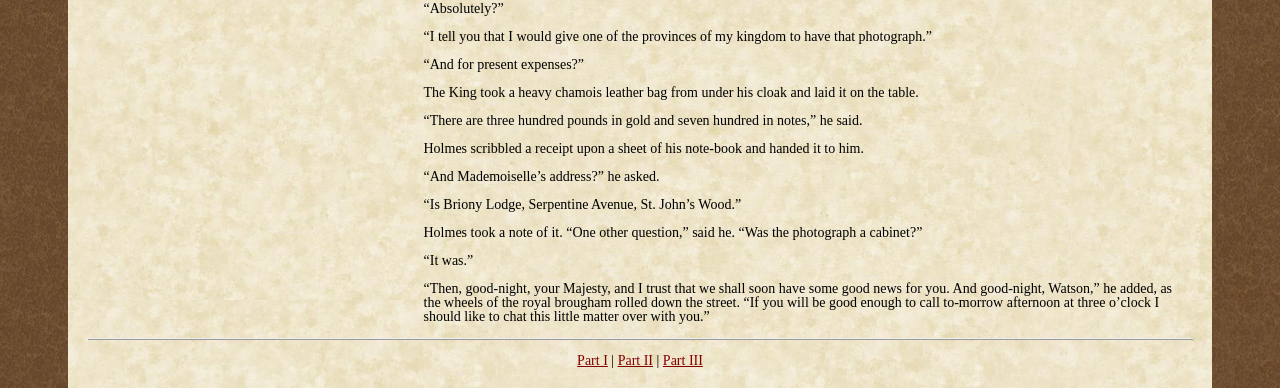
<file: cis181_manosca_n/lab2-3/index.html>
<!DOCTYPE html>
<html lang="en">
<head>
	<title>The Adventures of Sherlock Holmes by Arthur Conan Doyle</title>
	<meta charset="utf-8">
	<link rel="stylesheet" href="reset.css">
	<link rel="stylesheet" href="holmes.css">
</head>
<body>
<div id="container">
	<header>
		<h1>A Scandal in Bohemia</h1>
		<h2>by Sir Arthur Conan Doyle</H2>
	</header>
	
	<article>
		<h3>Part I.</h3>
		<p class="start">To Sherlock Holmes she
		is always <em>the</em> woman. I have seldom heard him mention her under any other
		name. In his eyes she eclipses and predominates the whole of her sex. It was
		not that he felt any emotion akin to love for Irene Adler. All emotions, and
		that one particularly, were abhorrent to his cold, precise but admirably
		balanced mind. He was, I take it, the most perfect reasoning and observing
		machine that the world has seen, but as a lover he would have placed himself in
		a false position. He never spoke of the softer passions, save with a gibe and a
		sneer. They were admirable things for the observer&mdash;excellent for drawing
		the veil from men&rsquo;s motives and actions. But for the trained reasoner to
		admit such intrusions into his own delicate and finely adjusted temperament was
		to introduce a distracting factor which might throw a doubt upon all his mental
		results. Grit in a sensitive instrument, or a crack in one of his own
		high-power lenses, would not be more disturbing than a strong emotion in a
		nature such as his. And yet there was but one woman to him, and that woman was
		the late Irene Adler, of dubious and questionable memory.
		</p>

		<p><img src="images/sherlock-holmes.jpg" alt="Sherlock in silhouette" id="silhouette">
		I had seen little of Holmes lately. My marriage had drifted us away from each
		other. My own complete happiness, and the home-centred interests which rise up
		around the man who first finds himself master of his own establishment, were
		sufficient to absorb all my attention, while Holmes, who loathed every form of
		society with his whole Bohemian soul, remained in our lodgings in Baker Street,
		buried among his old books, and alternating from week to week between cocaine
		and ambition, the drowsiness of the drug, and the fierce energy of his own keen
		nature. He was still, as ever, deeply attracted by the study of crime, and
		occupied his immense faculties and extraordinary powers of observation in
		following out those clues, and clearing up those mysteries which had been
		abandoned as hopeless by the official police. From time to time I heard some
		vague account of his doings: of his summons to Odessa in the case of the
		Trepoff murder, of his clearing up of the singular tragedy of the Atkinson
		brothers at Trincomalee, and finally of the mission which he had accomplished
		so delicately and successfully for the reigning family of Holland. Beyond these
		signs of his activity, however, which I merely shared with all the readers of
		the daily press, I knew little of my former friend and companion.</p>

		<p>One night&mdash;it was on the twentieth of March, 1888&mdash;I was returning
		from a journey to a patient (for I had now returned to civil practice), when my
		way led me through Baker Street. As I passed the well-remembered door, which
		must always be associated in my mind with my wooing, and with the dark
		incidents of the Study in Scarlet, I was seized with a keen desire to see
		Holmes again, and to know how he was employing his extraordinary powers. His
		rooms were brilliantly lit, and, even as I looked up, I saw his tall, spare
		figure pass twice in a dark silhouette against the blind. He was pacing the
		room swiftly, eagerly, with his head sunk upon his chest and his hands clasped
		behind him. To me, who knew his every mood and habit, his attitude and manner
		told their own story. He was at work again. He had risen out of his
		drug-created dreams and was hot upon the scent of some new problem. I rang the
		bell and was shown up to the chamber which had formerly been in part my own.</p>

		<p>His manner was not effusive. It seldom was; but he was glad, I think, to see
		me. With hardly a word spoken, but with a kindly eye, he waved me to an
		armchair, threw across his case of cigars, and indicated a spirit case and a
		gasogene in the corner. Then he stood before the fire and looked me over in his
		singular introspective fashion.</p>

		<p><q>Wedlock suits you,</q> he remarked. <q>I think, Watson, that you
		have put on seven and a half pounds since I saw you.</q></p>

		<p><q>Seven!</q> I answered.</p>

		<p><q>Indeed, I should have thought a little more. Just a trifle more, I
		fancy, Watson. And in practice again, I observe. You did not tell me that you
		intended to go into harness.</q></p>

		<p><q>Then, how do you know?</q></p>

		<p><q>I see it, I deduce it. How do I know that you have been getting yourself
		very wet lately, and that you have a most clumsy and careless servant
		girl?</q></p>

		<p><q>My dear Holmes,</q> said I, <q>this is too much. You would
		certainly have been burned, had you lived a few centuries ago. It is true that
		I had a country walk on Thursday and came home in a dreadful mess, but as I
		have changed my clothes I can&rsquo;t imagine how you deduce it. As to Mary
		Jane, she is incorrigible, and my wife has given her notice, but there, again,
		I fail to see how you work it out.</q></p>

		<p>He chuckled to himself and rubbed his long, nervous hands together.</p>

		<p><q>It is simplicity itself,</q> said he; <q>my eyes tell me that on
		the inside of your left shoe, just where the firelight strikes it, the leather
		is scored by six almost parallel cuts. Obviously they have been caused by
		someone who has very carelessly scraped round the edges of the sole in order to
		remove crusted mud from it. Hence, you see, my double deduction that you had
		been out in vile weather, and that you had a particularly malignant
		boot-slitting specimen of the London slavey. As to your practice, if a
		gentleman walks into my rooms smelling of iodoform, with a black mark of
		nitrate of silver upon his right forefinger, and a bulge on the right side of
		his top-hat to show where he has secreted his stethoscope, I must be dull,
		indeed, if I do not pronounce him to be an active member of the medical
		profession.</q></p>

		<p>I could not help laughing at the ease with which he explained his process of
		deduction. <q>When I hear you give your reasons,</q> I remarked,
		<q>the thing always appears to me to be so ridiculously simple that I could
		easily do it myself, though at each successive instance of your reasoning I am
		baffled until you explain your process. And yet I believe that my eyes are as
		good as yours.</q></p>

		<p><q>Quite so,</q> he answered, lighting a cigarette, and throwing himself
		down into an armchair. <q>You see, but you do not observe. The distinction
		is clear. For example, you have frequently seen the steps which lead up from
		the hall to this room.</q></p>

		<p><q>Frequently.</q></p>

		<p><q>How often?</q></p>

		<p><q>Well, some hundreds of times.</q></p>

		<p><q>Then how many are there?</q></p>

		<p><q>How many? I don&rsquo;t know.</q></p>

		<p><q>Quite so! You have not observed. And yet you have seen. That is just my
		point. Now, I know that there are seventeen steps, because I have both seen and
		observed. By the way, since you are interested in these little problems, and
		since you are good enough to chronicle one or two of my trifling experiences,
		you may be interested in this.</q> He threw over a sheet of thick,
		pink-tinted notepaper which had been lying open upon the table. <q>It came
		by the last post,</q> said he. <q>Read it aloud.</q></p>

		<p>The note was undated, and without either signature or address.</p>

		<p><q>There will call upon you to-night, at a quarter to eight
		o&rsquo;clock,</q> it said, <q>a gentleman who desires to consult you
		upon a matter of the very deepest moment. Your recent services to one of the
		royal houses of Europe have shown that you are one who may safely be trusted
		with matters which are of an importance which can hardly be exaggerated. This
		account of you we have from all quarters received. Be in your chamber then at
		that hour, and do not take it amiss if your visitor wear a mask.</q></p>

		<p><q>This is indeed a mystery,</q> I remarked. <q>What do you imagine
		that it means?</q></p>

		<p><q>I have no data yet. It is a capital mistake to theorise before one has
		data. Insensibly one begins to twist facts to suit theories, instead of
		theories to suit facts. But the note itself. What do you deduce from it?</q></p>

		<p>I carefully examined the writing, and the paper upon which it was written.</p>

		<p><q>The man who wrote it was presumably well to do,</q> I remarked,
		endeavouring to imitate my companion&rsquo;s processes. <q>Such paper could
		not be bought under half a crown a packet. It is peculiarly strong and
		stiff.</q></p>

		<p><q>Peculiar&mdash;that is the very word,</q> said Holmes. <q>It is
		not an English paper at all. Hold it up to the light.</q></p>

		<p>I did so, and saw a large <q>E</q> with a small <q>g,</q> a
		<q>P,</q> and a large <q>G</q> with a small <q>t</q> woven
		into the texture of the paper.</p>

		<p><q>What do you make of that?</q> asked Holmes.</p>

		<p><q>The name of the maker, no doubt; or his monogram, rather.</q></p>

		<p><q>Not at all. The &lsquo;G&rsquo; with the small &lsquo;t&rsquo; stands
		for &lsquo;Gesellschaft,&rsquo; which is the German for &lsquo;Company.&rsquo;
		It is a customary contraction like our &lsquo;Co.&rsquo; &lsquo;P,&rsquo; of
		course, stands for &lsquo;Papier.&rsquo; Now for the &lsquo;Eg.&rsquo; Let us
		glance at our Continental Gazetteer.</q> He took down a heavy brown volume
		from his shelves. <q>Eglow, Eglonitz&mdash;here we are, Egria. It is in a
		German-speaking country&mdash;in Bohemia, not far from Carlsbad.
		&lsquo;Remarkable as being the scene of the death of Wallenstein, and for its
		numerous glass-factories and paper-mills.&rsquo; Ha, ha, my boy, what do you
		make of that?</q> His eyes sparkled, and he sent up a great blue triumphant
		cloud from his cigarette.</p>

		<p><q>The paper was made in Bohemia,</q> I said.</p>

		<p><q>Precisely. And the man who wrote the note is a German. Do you note the
		peculiar construction of the sentence&mdash;&lsquo;This account of you we have
		from all quarters received.&rsquo; A Frenchman or Russian could not have
		written that. It is the German who is so uncourteous to his verbs. It only
		remains, therefore, to discover what is wanted by this German who writes upon
		Bohemian paper and prefers wearing a mask to showing his face. And here he
		comes, if I am not mistaken, to resolve all our doubts.</q></p>

		<p>As he spoke there was the sharp sound of horses&rsquo; hoofs and grating wheels
		against the curb, followed by a sharp pull at the bell. Holmes whistled.</p>

		<p><q>A pair, by the sound,</q> said he. <q>Yes,</q> he continued,
		glancing out of the window. <q>A nice little brougham and a pair of
		beauties. A hundred and fifty guineas apiece. There&rsquo;s money in this case,
		Watson, if there is nothing else.</q></p>

		<p>
		<q>I think that I had better go, Holmes.</q>
		</p>

		<p><q>Not a bit, Doctor. Stay where you are. I am lost without my Boswell. And
		this promises to be interesting. It would be a pity to miss it.</q></p>

		<p><q>But your client&mdash;</q></p>

		<p><q>Never mind him. I may want your help, and so may he. Here he comes. Sit
		down in that armchair, Doctor, and give us your best attention.</q></p>

		<p>A slow and heavy step, which had been heard upon the stairs and in the passage,
		paused immediately outside the door. Then there was a loud and authoritative
		tap.</p>

		<p><q>Come in!</q> said Holmes.</p>

		<p>A man entered who could hardly have been less than six feet six inches in
		height, with the chest and limbs of a Hercules. His dress was rich with a
		richness which would, in England, be looked upon as akin to bad taste. Heavy
		bands of astrakhan were slashed across the sleeves and fronts of his
		double-breasted coat, while the deep blue cloak which was thrown over his
		shoulders was lined with flame-coloured silk and secured at the neck with a
		brooch which consisted of a single flaming beryl. Boots which extended halfway
		up his calves, and which were trimmed at the tops with rich brown fur,
		completed the impression of barbaric opulence which was suggested by his whole
		appearance. He carried a broad-brimmed hat in his hand, while he wore across
		the upper part of his face, extending down past the cheekbones, a black vizard
		mask, which he had apparently adjusted that very moment, for his hand was still
		raised to it as he entered. From the lower part of the face he appeared to be a
		man of strong character, with a thick, hanging lip, and a long, straight chin
		suggestive of resolution pushed to the length of obstinacy.
		</p>

		<p><q>You had my note?</q> he asked with a deep harsh voice and a strongly
		marked German accent. <q>I told you that I would call.</q> He looked
		from one to the other of us, as if uncertain which to address.</p>

		<p><q>Pray take a seat,</q> said Holmes. <q>This is my friend and
		colleague, Dr. Watson, who is occasionally good enough to help me in my cases.
		Whom have I the honour to address?</q></p>

		<p><q>You may address me as the Count Von Kramm, a Bohemian nobleman. I
		understand that this gentleman, your friend, is a man of honour and discretion,
		whom I may trust with a matter of the most extreme importance. If not, I should
		much prefer to communicate with you alone.</q></p>

		<p>I rose to go, but Holmes caught me by the wrist and pushed me back into my
		chair. <q>It is both, or none,</q> said he. <q>You may say before
		this gentleman anything which you may say to me.</q></p>

		<p>The Count shrugged his broad shoulders. <q>Then I must begin,</q> said
		he, <q>by binding you both to absolute secrecy for two years; at the end of
		that time the matter will be of no importance. At present it is not too much to
		say that it is of such weight it may have an influence upon European
		history.</q></p>

		<p><q>I promise,</q> said Holmes.</p>

		<p><q>And I.</q></p>

		<p><q>You will excuse this mask,</q> continued our strange visitor.
		<q>The august person who employs me wishes his agent to be unknown to you,
		and I may confess at once that the title by which I have just called myself is
		not exactly my own.</q></p>

		<p><q>I was aware of it,</q> said Holmes dryly.</p>

		<p><q>The circumstances are of great delicacy, and every precaution has to be
		taken to quench what might grow to be an immense scandal and seriously
		compromise one of the reigning families of Europe. To speak plainly, the matter
		implicates the great House of Ormstein, hereditary kings of Bohemia.</q></p>

		<p><q>I was also aware of that,</q> murmured Holmes, settling himself down
		in his armchair and closing his eyes.</p>

		<p>Our visitor glanced with some apparent surprise at the languid, lounging figure
		of the man who had been no doubt depicted to him as the most incisive reasoner
		and most energetic agent in Europe. Holmes slowly reopened his eyes and looked
		impatiently at his gigantic client.</p>

		<p><q>If your Majesty would condescend to state your case,</q> he remarked,
		<q>I should be better able to advise you.</q></p>

		<p>The man sprang from his chair and paced up and down the room in uncontrollable
		agitation. Then, with a gesture of desperation, he tore the mask from his face
		and hurled it upon the ground. <q>You are right,</q> he cried; <q>I
		am the King. Why should I attempt to conceal it?</q></p>

		<p>
		<q>Why, indeed?</q> murmured Holmes. <q>Your Majesty had not spoken
		before I was aware that I was addressing Wilhelm Gottsreich Sigismond von
		Ormstein, Grand Duke of Cassel-Felstein, and hereditary King of Bohemia.</q>
		</p>

		<p><q>But you can understand,</q> said our strange visitor, sitting down
		once more and passing his hand over his high white forehead, <q>you can
		understand that I am not accustomed to doing such business in my own person.
		Yet the matter was so delicate that I could not confide it to an agent without
		putting myself in his power. I have come <em>incognito</em> from Prague for the
		purpose of consulting you.</q></p>

		<p><q>Then, pray consult,</q> said Holmes, shutting his eyes once more.</p>

		<p><q>The facts are briefly these: Some five years ago, during a lengthy visit
		to Warsaw, I made the acquaintance of the well-known adventuress, Irene Adler.
		The name is no doubt familiar to you.</q></p>

		<p><q>Kindly look her up in my index, Doctor,</q> murmured Holmes without
		opening his eyes. For many years he had adopted a system of docketing all
		paragraphs concerning men and things, so that it was difficult to name a
		subject or a person on which he could not at once furnish information. In this
		case I found her biography sandwiched in between that of a Hebrew rabbi and
		that of a staff-commander who had written a monograph upon the deep-sea fishes.</p>

		<p><q>Let me see!</q> said Holmes. <q>Hum! Born in New Jersey in the
		year 1858. Contralto&mdash;hum! La Scala, hum! Prima donna Imperial Opera of
		Warsaw&mdash;yes! Retired from operatic stage&mdash;ha! Living in
		London&mdash;quite so! Your Majesty, as I understand, became entangled with
		this young person, wrote her some compromising letters, and is now desirous of
		getting those letters back.</q></p>

		<p><q>Precisely so. But how&mdash;</q></p>

		<p><q>Was there a secret marriage?</q></p>

		<p><q>None.</q></p>

		<p><q>No legal papers or certificates?</q></p>

		<p><q>None.</q></p>

		<p><q>Then I fail to follow your Majesty. If this young person should produce
		her letters for blackmailing or other purposes, how is she to prove their
		authenticity?</q></p>

		<p><q>There is the writing.</q></p>

		<p><q>Pooh, pooh! Forgery.</q></p>

		<p><q>My private note-paper.</q></p>

		<p><q>Stolen.</q></p>

		<p><q>My own seal.</q></p>

		<p><q>Imitated.</q></p>

		<p><q>My photograph.</q></p>

		<p><q>Bought.</q></p>

		<p><q>We were both in the photograph.</q></p>

		<p><q>Oh, dear! That is very bad! Your Majesty has indeed committed an
		indiscretion.</q></p>

		<p><q>I was mad&mdash;insane.</q></p>

		<p><q>You have compromised yourself seriously.</q></p>

		<p><q>I was only Crown Prince then. I was young. I am but thirty now.</q></p>

		<p><q>It must be recovered.</q></p>

		<p><q>We have tried and failed.</q></p>

		<p><q>Your Majesty must pay. It must be bought.</q></p>

		<p><q>She will not sell.</q></p>

		<p><q>Stolen, then.</q></p>

		<p><q>Five attempts have been made. Twice burglars in my pay ransacked her
		house. Once we diverted her luggage when she travelled. Twice she has been
		waylaid. There has been no result.</q></p>

		<p><q>No sign of it?</q></p>

		<p><q>Absolutely none.</q></p>

		<p>Holmes laughed. <q>It is quite a pretty little problem,</q> said he.</p>

		<p><q>But a very serious one to me,</q> returned the King reproachfully.</p>

		<p><q>Very, indeed. And what does she propose to do with the
		photograph?</q></p>

		<p><q>To ruin me.</q></p>

		<p><q>But how?</q></p>

		<p><q>I am about to be married.</q></p>

		<p><q>So I have heard.</q></p>

		<p><q>To Clotilde Lothman von Saxe-Meningen, second daughter of the King of
		Scandinavia. You may know the strict principles of her family. She is herself
		the very soul of delicacy. A shadow of a doubt as to my conduct would bring the
		matter to an end.</q></p>

		<p><q>And Irene Adler?</q></p>

		<p><q>Threatens to send them the photograph. And she will do it. I know that
		she will do it. You do not know her, but she has a soul of steel. She has the
		face of the most beautiful of women, and the mind of the most resolute of men.
		Rather than I should marry another woman, there are no lengths to which she
		would not go&mdash;none.</q></p>

		<p><q>You are sure that she has not sent it yet?</q></p>

		<p><q>I am sure.</q></p>

		<p><q>And why?</q></p>

		<p><q>Because she has said that she would send it on the day when the
		betrothal was publicly proclaimed. That will be next Monday.</q></p>

		<p><q>Oh, then we have three days yet,</q> said Holmes with a yawn.
		<q>That is very fortunate, as I have one or two matters of importance to
		look into just at present. Your Majesty will, of course, stay in London for the
		present?</q></p>

		<p><q>Certainly. You will find me at the Langham under the name of the Count
		Von Kramm.</q></p>

		<p><q>Then I shall drop you a line to let you know how we progress.</q></p>

		<p><q>Pray do so. I shall be all anxiety.</q></p>

		<p><q>Then, as to money?</q></p>

		<p><q>You have <em>carte blanche</em>.</q></p>

		<p><q>Absolutely?</q></p>

		<p><q>I tell you that I would give one of the provinces of my kingdom to have
		that photograph.</q></p>

		<p><q>And for present expenses?</q></p>

		<p>The King took a heavy chamois leather bag from under his cloak and laid it on
		the table.</p>

		<p><q>There are three hundred pounds in gold and seven hundred in
		notes,</q> he said.</p>

		<p>Holmes scribbled a receipt upon a sheet of his note-book and handed it to him.</p>

		<p><q>And Mademoiselle&rsquo;s address?</q> he asked.</p>

		<p><q>Is Briony Lodge, Serpentine Avenue, St. John&rsquo;s Wood.</q></p>

		<p>Holmes took a note of it. <q>One other question,</q> said he. <q>Was
		the photograph a cabinet?</q></p>

		<p><q>It was.</q></p>

		<p><q>Then, good-night, your Majesty, and I trust that we shall soon have some
		good news for you. And good-night, Watson,</q> he added, as the wheels of
		the royal brougham rolled down the street. <q>If you will be good enough to
		call to-morrow afternoon at three o&rsquo;clock I should like to chat this
		little matter over with you.</q></p>
	</article>
	
	<nav>
		<h3>Contents</h3>
		<ul>
			<li><a href="index.html">Part I</a></li>
			<li><a href="scandal-in-bohemia-part2.html">Part II</a></li>
			<li><a href="scandal-in-bohemia-part3.html">Part III</a></li>
		</ul>
	</nav>
	
	<footer>
		<!--Here I am creating a secondary or small-text navigation so users don't have to scroll up to the top! -->
		<p><a href="index.html">Part I</a> | <a href="scandal-in-bohemia-part2.html">Part II</a> | <a href="scandal-in-bohemia-part3.html">Part III</a></p>
	</footer>
	
</div><!-- end container div -->
</body>
</html>
</file>
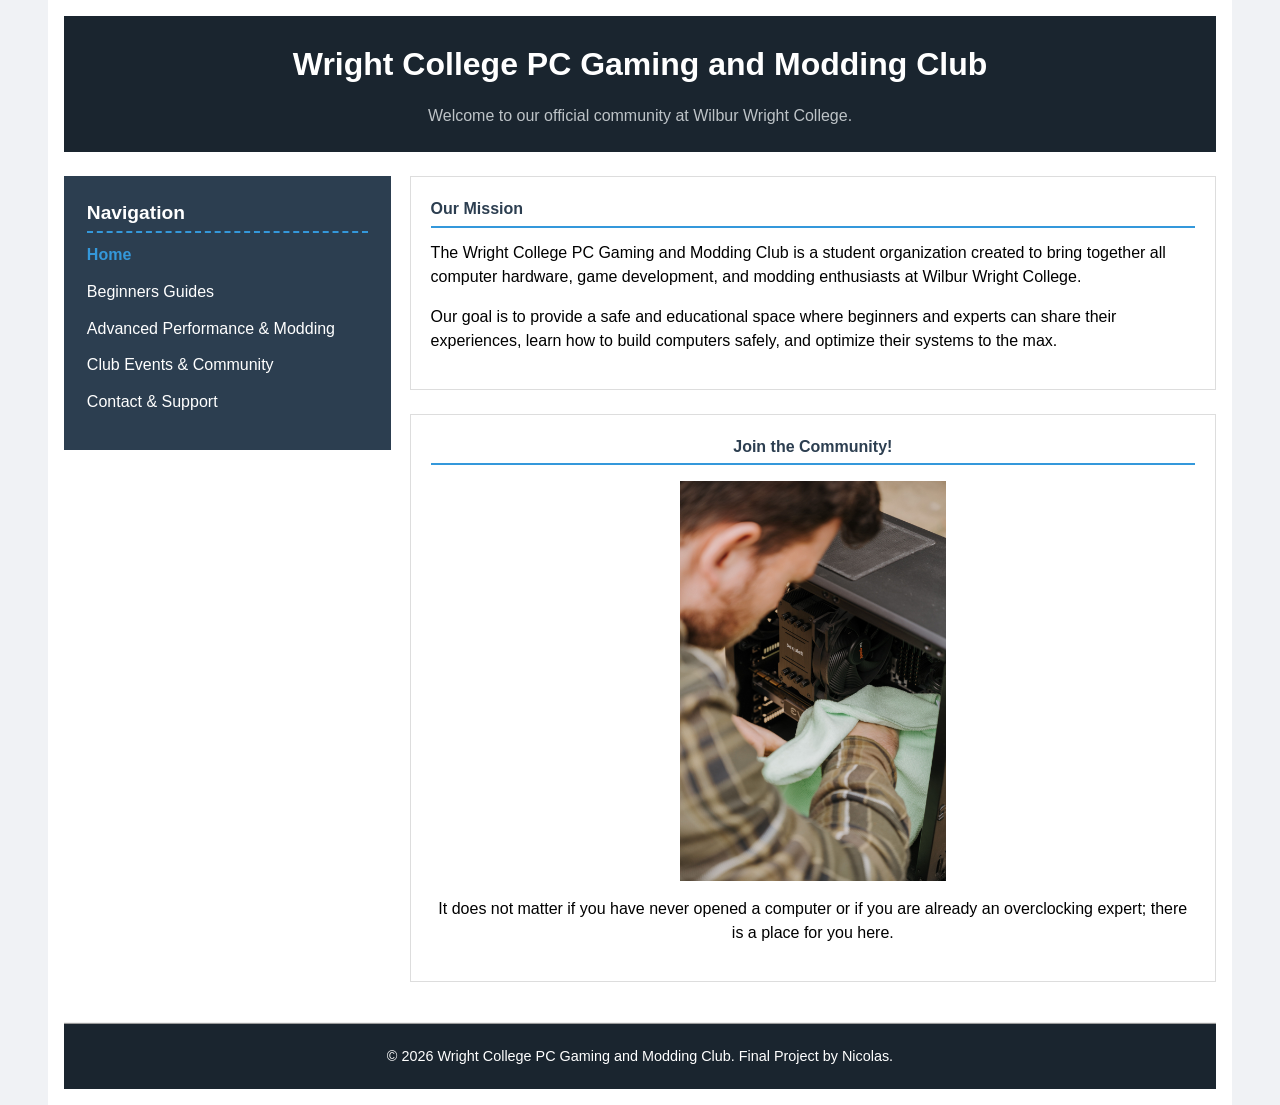
<file: cis181_manosca_n/Manosca_N_termproject/index.html>
<!DOCTYPE html>
<html lang="en">
<head>
    <meta charset="UTF-8">
    <meta name="viewport" content="width=device-width, initial-scale=1.0">
<title>Wright College PC Gaming and Modding Club - Home</title>
    <link rel="stylesheet" href="css/style.css">
</head>
<body onload="saludarUsuario()">

    <div id="container">
        <header>
     <h1>Wright College PC Gaming and Modding Club</h1>
            <p id="saludo-bienvenida">Welcome to our official community at Wilbur Wright College.</p>
        </header>

      <nav>
            <h3>Navigation</h3>
    <ul>
                <li><a href="index.html" class="active">Home</a></li>
      <li><a href="beginners.html">Beginners Guides</a></li>
                <li><a href="advanced.html">Advanced Performance & Modding</a></li>
            <li><a href="events.html">Club Events & Community</a></li>
      <li><a href="contact.html">Contact & Support</a></li>
            </ul>
        </nav>

        <article>
            <section class="content-section">
                     <h2>Our Mission</h2>
       <p>The Wright College PC Gaming and Modding Club is a student organization created to bring together all computer hardware, game development, and modding enthusiasts at Wilbur Wright College.</p>
                <p>Our goal is to provide a safe and educational space where beginners and experts can share their experiences, learn how to build computers safely, and optimize their systems to the max.</p>
          </section>

            <section class="content-section text-center">
                        <h2>Join the Community!</h2>
      <img src="images/hero-home.jpg" alt="Students working together building a desktop computer" class="responsive-image">
                <p>It does not matter if you have never opened a computer or if you are already an overclocking expert; there is a place for you here.</p>
   </section>
        </article>

        <footer>
   <p>&copy; 2026 Wright College PC Gaming and Modding Club. Final Project by Nicolas.</p>
        </footer>
    </div>

    <script src="js/script.js"></script>
</body>
</html>
</file>
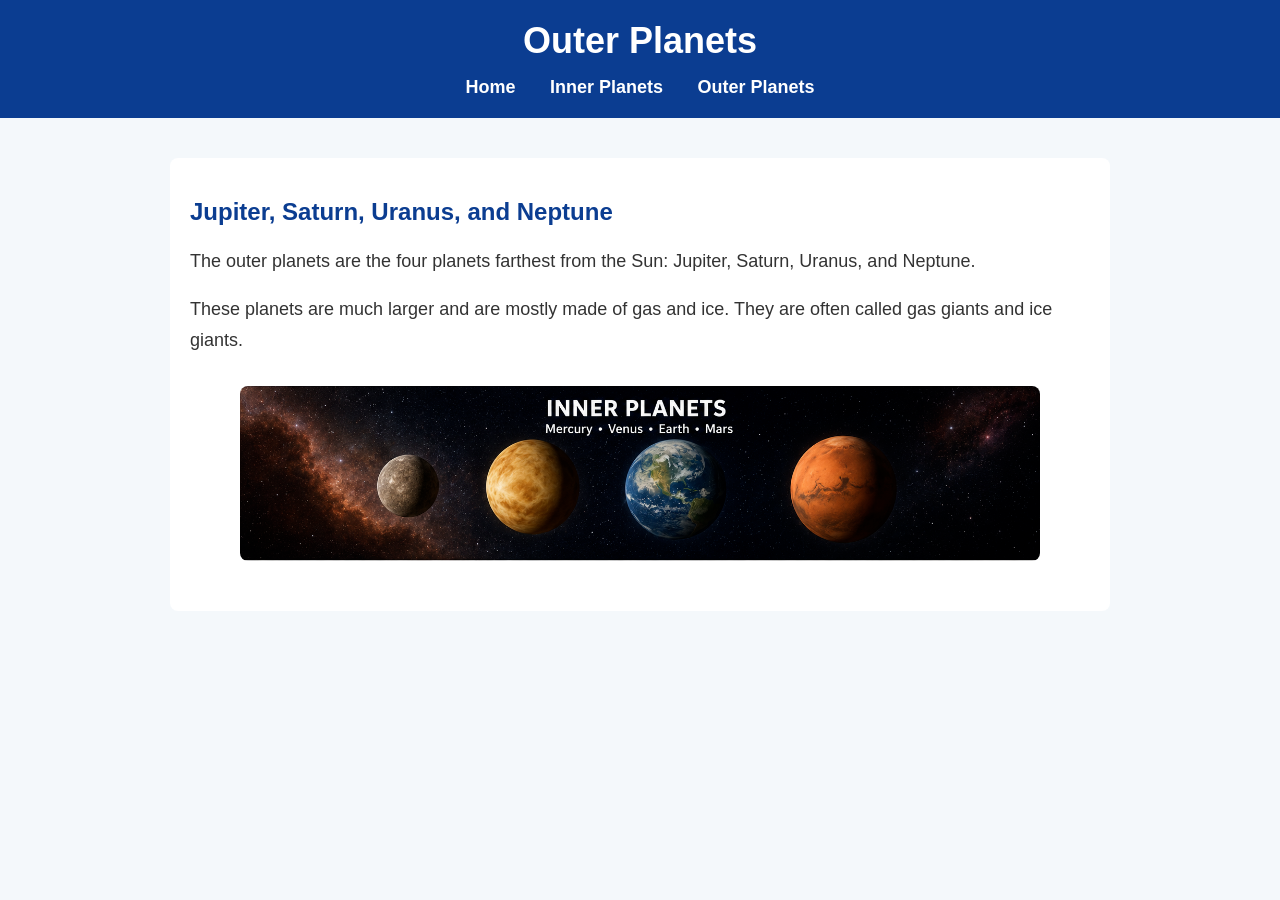
<file: lab1-1/outer-planets.html>
<!DOCTYPE html>
<html lang="en">
<head>
  <meta charset="UTF-8">
  <meta name="viewport" content="width=device-width, initial-scale=1.0">
  <title>Outer Planets</title>
  <link rel="stylesheet" href="css/styles.css">
</head>
<body>

<header>
  <h1>Outer Planets</h1>
  <nav>
    <a href="index.html">Home</a>
    <a href="inner-planets.html">Inner Planets</a>
    <a href="outer-planets.html">Outer Planets</a>
  </nav>
</header>

<main>
  <h2>Jupiter, Saturn, Uranus, and Neptune</h2>

  <p>
    The outer planets are the four planets farthest from the Sun:
    Jupiter, Saturn, Uranus, and Neptune.
  </p>

  <p>
    These planets are much larger and are mostly made of gas and ice.
    They are often called gas giants and ice giants.
  </p>

  <img src="images/outer-planets.png" alt="Outer Planets" width="800">
</main>

</body>
</html>
</file>
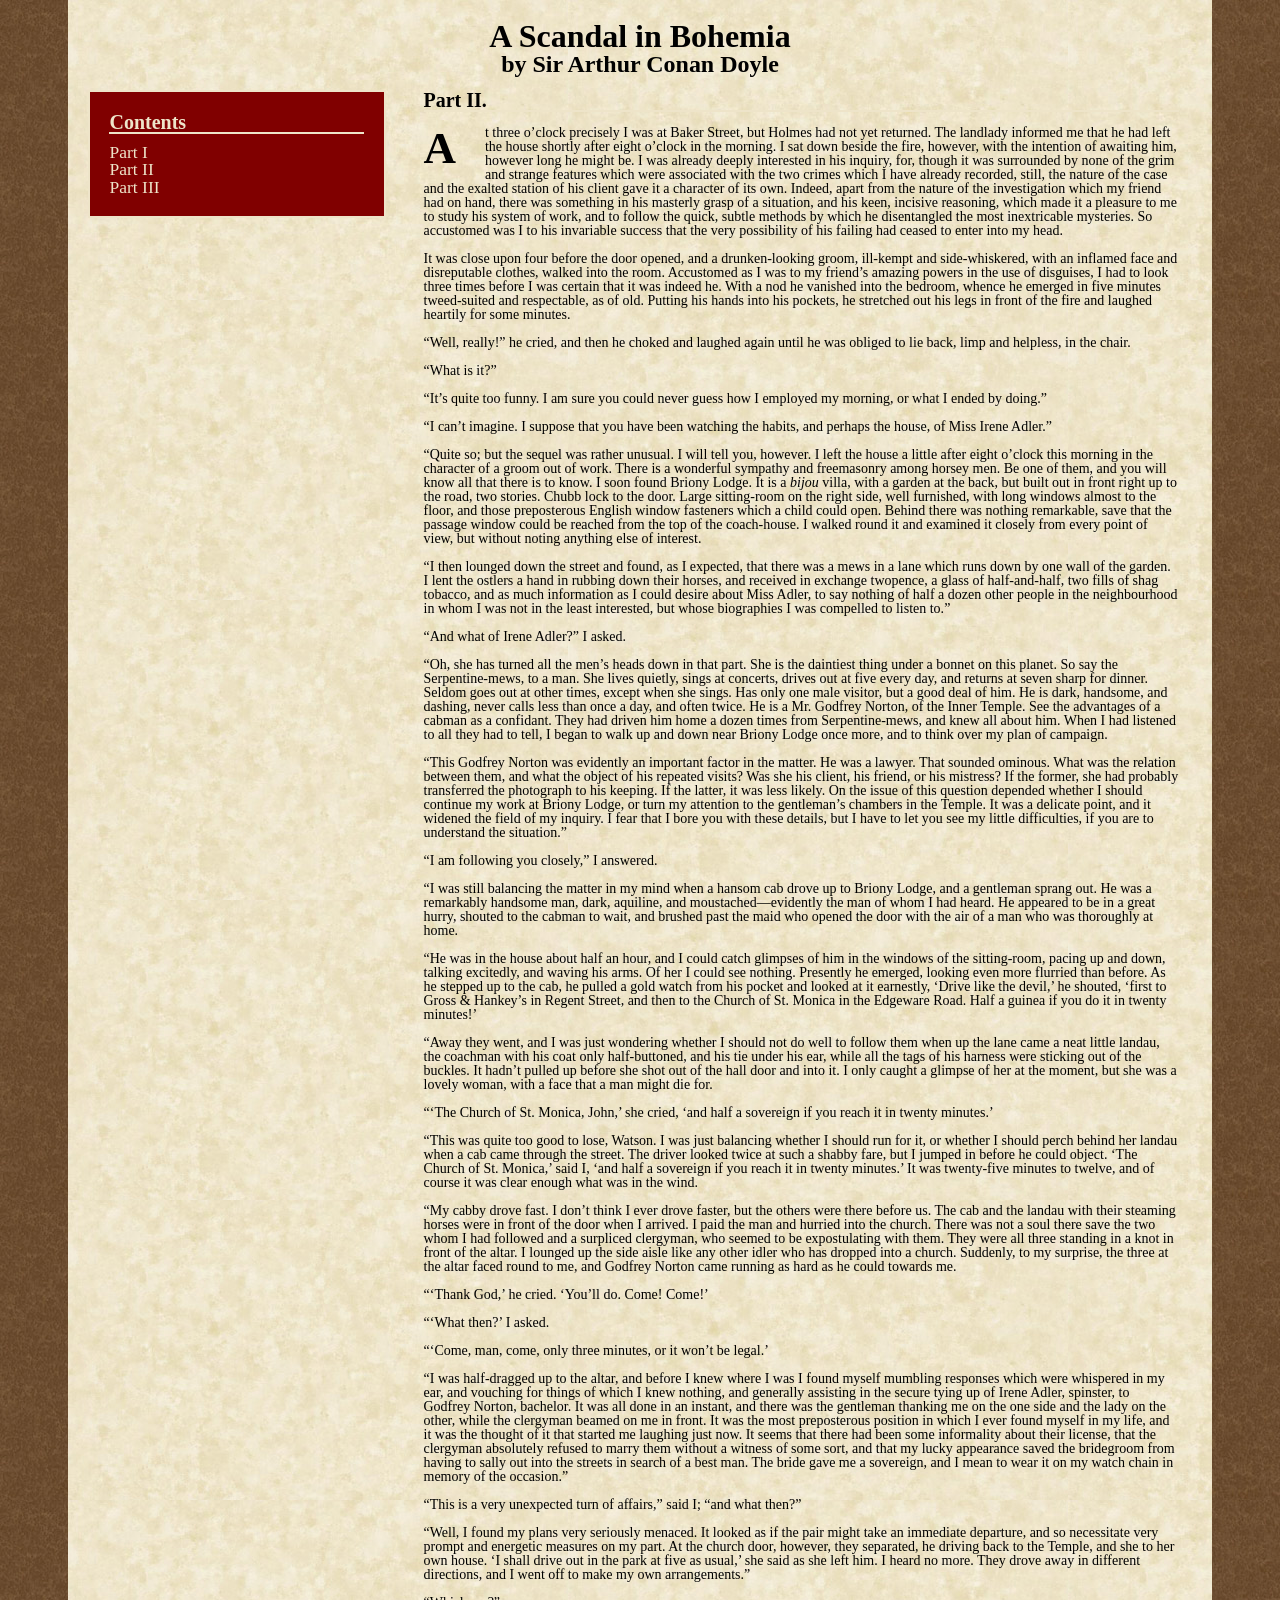
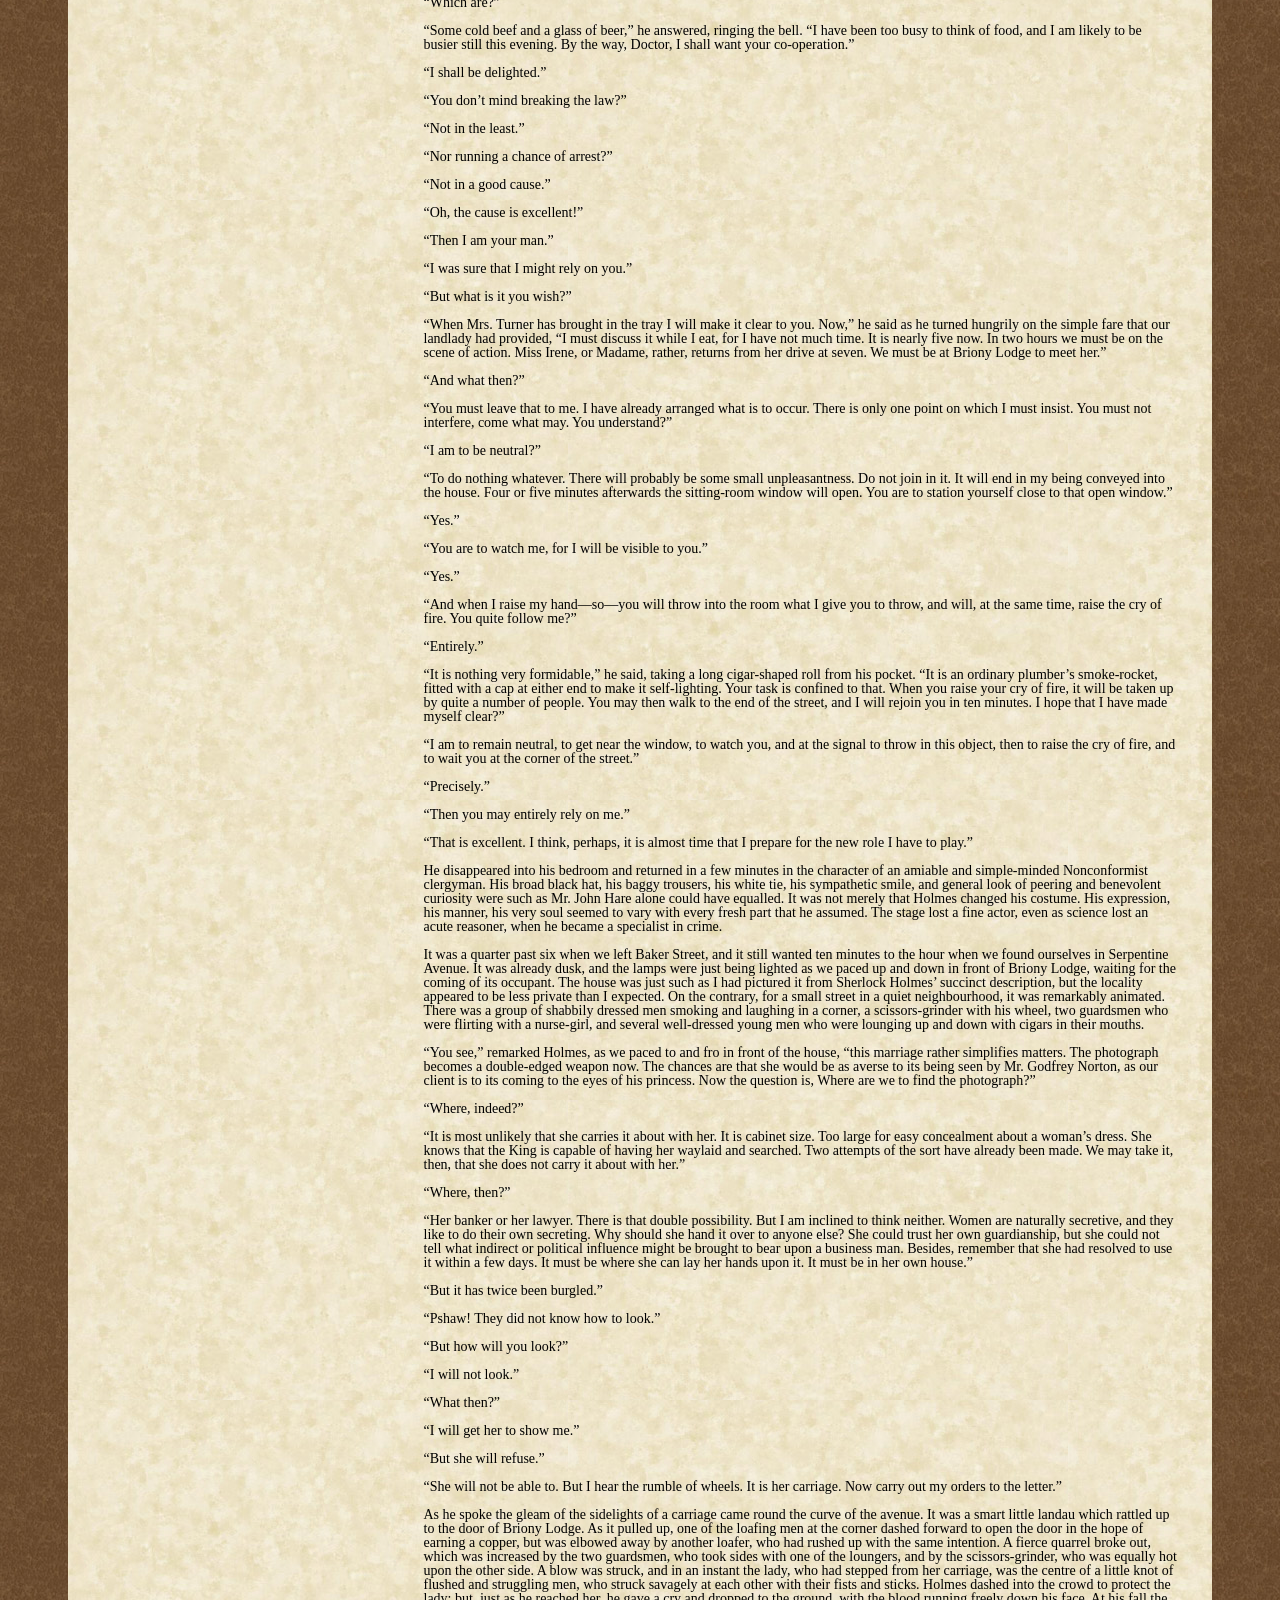
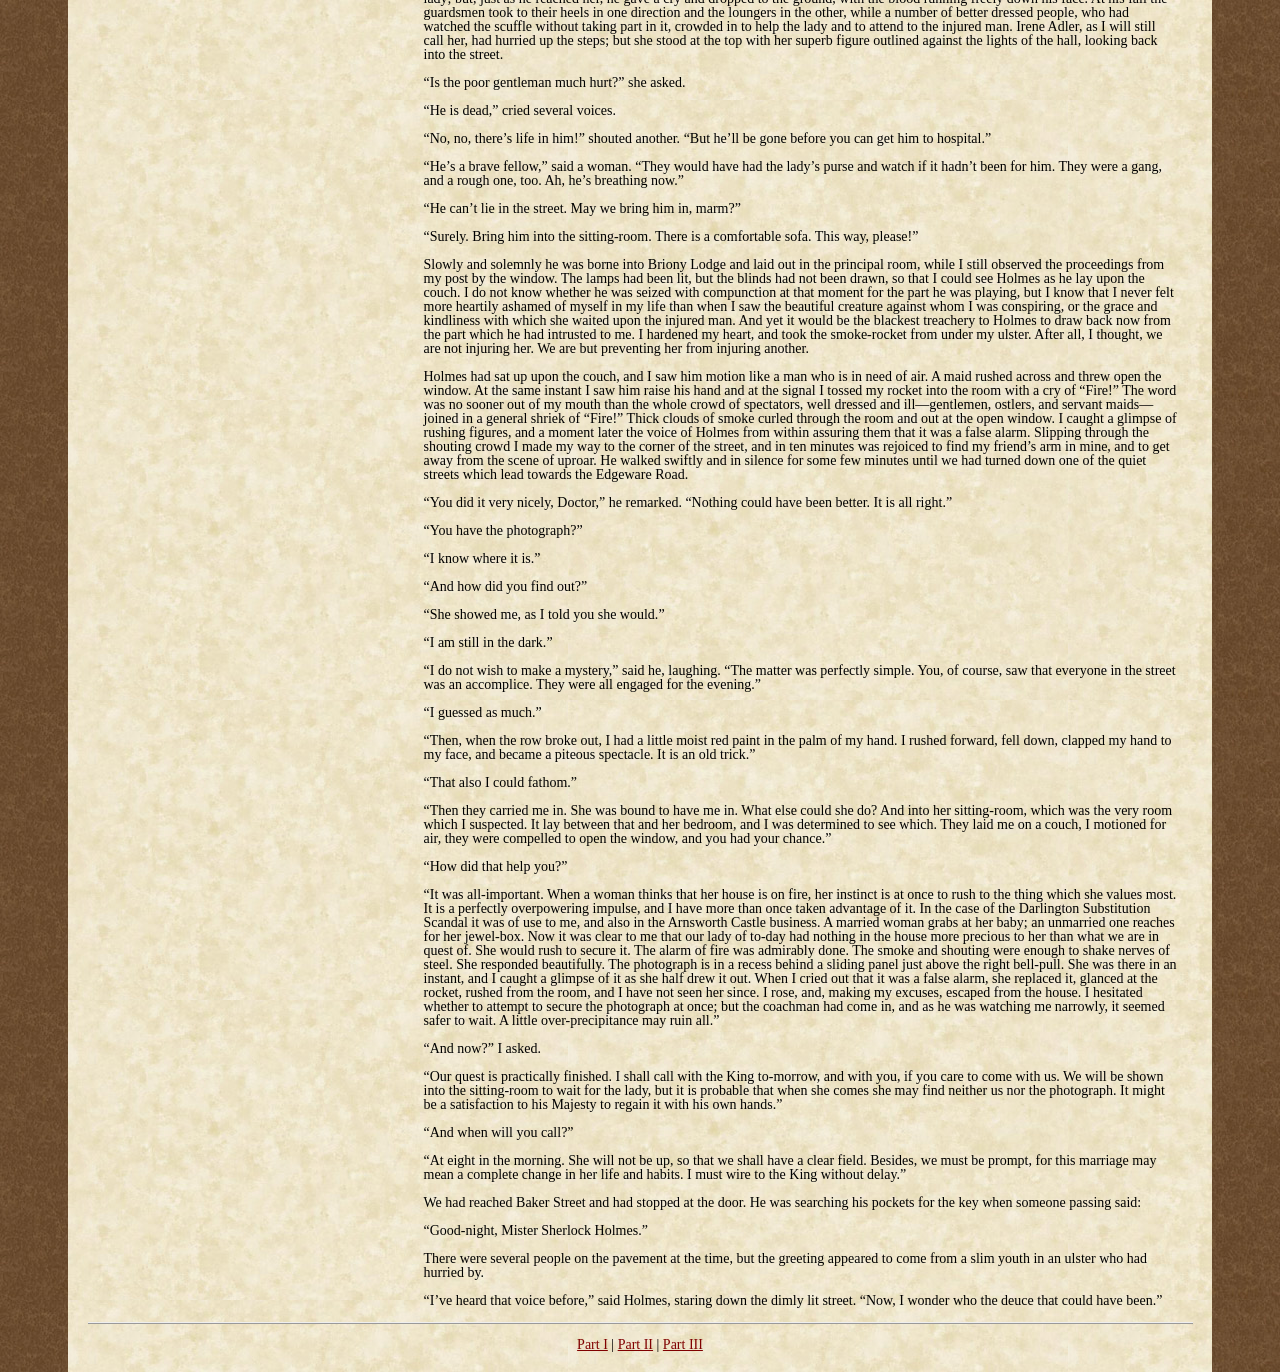
<file: cis181_manosca_n/lab2-3/scandal-in-bohemia-part2.html>
<!DOCTYPE html>
<html lang="en">
<head>
	<title>The Adventures of Sherlock Holmes by Arthur Conan Doyle</title>
	<meta charset="utf-8">
	<link rel="stylesheet" href="reset.css">
	<link rel="stylesheet" href="holmes.css">
</head>
<body>
<div id="container">
	<header>
		<h1>A Scandal in Bohemia</h1>
		<h2>by Sir Arthur Conan Doyle</H2>
	</header>
	
	<article>
		<h3>Part II.</h3>
		<p class="start">At three o&rsquo;clock precisely I was at Baker Street, but Holmes had not yet returned. The landlady informed me that he had left the house shortly after
		eight o&rsquo;clock in the morning. I sat down beside the fire, however, with
		the intention of awaiting him, however long he might be. I was already deeply
		interested in his inquiry, for, though it was surrounded by none of the grim
		and strange features which were associated with the two crimes which I have
		already recorded, still, the nature of the case and the exalted station of his
		client gave it a character of its own. Indeed, apart from the nature of the
		investigation which my friend had on hand, there was something in his masterly
		grasp of a situation, and his keen, incisive reasoning, which made it a
		pleasure to me to study his system of work, and to follow the quick, subtle
		methods by which he disentangled the most inextricable mysteries. So accustomed
		was I to his invariable success that the very possibility of his failing had
		ceased to enter into my head.</p>

		<p>It was close upon four before the door opened, and a drunken-looking groom,
		ill-kempt and side-whiskered, with an inflamed face and disreputable clothes,
		walked into the room. Accustomed as I was to my friend&rsquo;s amazing powers
		in the use of disguises, I had to look three times before I was certain that it
		was indeed he. With a nod he vanished into the bedroom, whence he emerged in
		five minutes tweed-suited and respectable, as of old. Putting his hands into
		his pockets, he stretched out his legs in front of the fire and laughed
		heartily for some minutes.</p>

		<p><q>Well, really!</q> he cried, and then he choked and laughed again
		until he was obliged to lie back, limp and helpless, in the chair.</p>

		<p><q>What is it?</q></p>

		<p><q>It&rsquo;s quite too funny. I am sure you could never guess how I
		employed my morning, or what I ended by doing.</q></p>

		<p><q>I can&rsquo;t imagine. I suppose that you have been watching the habits,
		and perhaps the house, of Miss Irene Adler.</q></p>

		<p><q class="noclosing">Quite so; but the sequel was rather unusual. I will tell you, however. I
		left the house a little after eight o&rsquo;clock this morning in the character
		of a groom out of work. There is a wonderful sympathy and freemasonry among
		horsey men. Be one of them, and you will know all that there is to know. I soon
		found Briony Lodge. It is a <i>bijou</i> villa, with a garden at the back, but
		built out in front right up to the road, two stories. Chubb lock to the door.
		Large sitting-room on the right side, well furnished, with long windows almost
		to the floor, and those preposterous English window fasteners which a child
		could open. Behind there was nothing remarkable, save that the passage window
		could be reached from the top of the coach-house. I walked round it and
		examined it closely from every point of view, but without noting anything else
		of interest.</q></p>

		<p><q>I then lounged down the street and found, as I expected, that there was
		a mews in a lane which runs down by one wall of the garden. I lent the ostlers
		a hand in rubbing down their horses, and received in exchange twopence, a glass
		of half-and-half, two fills of shag tobacco, and as much information as I could
		desire about Miss Adler, to say nothing of half a dozen other people in the
		neighbourhood in whom I was not in the least interested, but whose biographies
		I was compelled to listen to.</q></p>

		<p><q>And what of Irene Adler?</q> I asked.</p>

		<p><q class="noclosing">Oh, she has turned all the men&rsquo;s heads down in that part. She is
		the daintiest thing under a bonnet on this planet. So say the Serpentine-mews,
		to a man. She lives quietly, sings at concerts, drives out at five every day,
		and returns at seven sharp for dinner. Seldom goes out at other times, except
		when she sings. Has only one male visitor, but a good deal of him. He is dark,
		handsome, and dashing, never calls less than once a day, and often twice. He is
		a Mr. Godfrey Norton, of the Inner Temple. See the advantages of a cabman as a
		confidant. They had driven him home a dozen times from Serpentine-mews, and
		knew all about him. When I had listened to all they had to tell, I began to
		walk up and down near Briony Lodge once more, and to think over my plan of
		campaign.</q></p>

		<p><q>This Godfrey Norton was evidently an important factor in the matter. He
		was a lawyer. That sounded ominous. What was the relation between them, and
		what the object of his repeated visits? Was she his client, his friend, or his
		mistress? If the former, she had probably transferred the photograph to his
		keeping. If the latter, it was less likely. On the issue of this question
		depended whether I should continue my work at Briony Lodge, or turn my
		attention to the gentleman&rsquo;s chambers in the Temple. It was a delicate
		point, and it widened the field of my inquiry. I fear that I bore you with
		these details, but I have to let you see my little difficulties, if you are to
		understand the situation.</q></p>

		<p><q>I am following you closely,</q> I answered.</p>

		<p><q class="noclosing">I was still balancing the matter in my mind when a hansom cab drove up
		to Briony Lodge, and a gentleman sprang out. He was a remarkably handsome man,
		dark, aquiline, and moustached&mdash;evidently the man of whom I had heard. He
		appeared to be in a great hurry, shouted to the cabman to wait, and brushed
		past the maid who opened the door with the air of a man who was thoroughly at
		home.</q></p>

		<p><q class="noclosing">He was in the house about half an hour, and I could catch glimpses of
		him in the windows of the sitting-room, pacing up and down, talking excitedly,
		and waving his arms. Of her I could see nothing. Presently he emerged, looking
		even more flurried than before. As he stepped up to the cab, he pulled a gold
		watch from his pocket and looked at it earnestly, &lsquo;Drive like the
		devil,&rsquo; he shouted, &lsquo;first to Gross &amp; Hankey&rsquo;s in Regent
		Street, and then to the Church of St. Monica in the Edgeware Road. Half a
		guinea if you do it in twenty minutes!&rsquo;</q></p>

		<p><q class="noclosing">Away they went, and I was just wondering whether I should not do well to
		follow them when up the lane came a neat little landau, the coachman with his
		coat only half-buttoned, and his tie under his ear, while all the tags of his
		harness were sticking out of the buckles. It hadn&rsquo;t pulled up before she
		shot out of the hall door and into it. I only caught a glimpse of her at the
		moment, but she was a lovely woman, with a face that a man might die for.</q></p>

		<p><q class="noclosing">&lsquo;The Church of St. Monica, John,&rsquo; she cried,
		&lsquo;and half a sovereign if you reach it in twenty minutes.&rsquo;</q></p>

		<p><q class="noclosing">This was quite too good to lose, Watson. I was just balancing whether I
		should run for it, or whether I should perch behind her landau when a cab came
		through the street. The driver looked twice at such a shabby fare, but I jumped
		in before he could object. &lsquo;The Church of St. Monica,&rsquo; said I,
		&lsquo;and half a sovereign if you reach it in twenty minutes.&rsquo; It was
		twenty-five minutes to twelve, and of course it was clear enough what was in
		the wind.</q></p>

		<p><q class="noclosing">My cabby drove fast. I don&rsquo;t think I ever drove faster, but the
		others were there before us. The cab and the landau with their steaming horses
		were in front of the door when I arrived. I paid the man and hurried into the
		church. There was not a soul there save the two whom I had followed and a
		surpliced clergyman, who seemed to be expostulating with them. They were all
		three standing in a knot in front of the altar. I lounged up the side aisle
		like any other idler who has dropped into a church. Suddenly, to my surprise,
		the three at the altar faced round to me, and Godfrey Norton came running as
		hard as he could towards me.</q></p>

		<p><q class="noclosing">&lsquo;Thank God,&rsquo; he cried. &lsquo;You&rsquo;ll do. Come!
		Come!&rsquo;</q></p>

		<p><q class="noclosing">&lsquo;What then?&rsquo; I asked.</q></p>

		<p><q class="noclosing">&lsquo;Come, man, come, only three minutes, or it won&rsquo;t be
		legal.&rsquo;</q></p>

		<p><q>I was half-dragged up to the altar, and before I knew where I was I
		found myself mumbling responses which were whispered in my ear, and vouching
		for things of which I knew nothing, and generally assisting in the secure tying
		up of Irene Adler, spinster, to Godfrey Norton, bachelor. It was all done in an
		instant, and there was the gentleman thanking me on the one side and the lady
		on the other, while the clergyman beamed on me in front. It was the most
		preposterous position in which I ever found myself in my life, and it was the
		thought of it that started me laughing just now. It seems that there had been
		some informality about their license, that the clergyman absolutely refused to
		marry them without a witness of some sort, and that my lucky appearance saved
		the bridegroom from having to sally out into the streets in search of a best
		man. The bride gave me a sovereign, and I mean to wear it on my watch chain in
		memory of the occasion.</q></p>

		<p><q>This is a very unexpected turn of affairs,</q> said I; <q>and
		what then?</q></p>

		<p><q>Well, I found my plans very seriously menaced. It looked as if the pair
		might take an immediate departure, and so necessitate very prompt and energetic
		measures on my part. At the church door, however, they separated, he driving
		back to the Temple, and she to her own house. &lsquo;I shall drive out in the
		park at five as usual,&rsquo; she said as she left him. I heard no more. They
		drove away in different directions, and I went off to make my own
		arrangements.</q></p>

		<p><q>Which are?</q></p>

		<p><q>Some cold beef and a glass of beer,</q> he answered, ringing the
		bell. <q>I have been too busy to think of food, and I am likely to be
		busier still this evening. By the way, Doctor, I shall want your
		co-operation.</q></p>

		<p><q>I shall be delighted.</q></p>

		<p><q>You don&rsquo;t mind breaking the law?</q></p>

		<p><q>Not in the least.</q></p>

		<p><q>Nor running a chance of arrest?</q></p>

		<p><q>Not in a good cause.</q></p>

		<p><q>Oh, the cause is excellent!</q></p>

		<p><q>Then I am your man.</q></p>

		<p><q>I was sure that I might rely on you.</q></p>

		<p><q>But what is it you wish?</q></p>

		<p><q>When Mrs. Turner has brought in the tray I will make it clear to you.
		Now,</q> he said as he turned hungrily on the simple fare that our landlady
		had provided, <q>I must discuss it while I eat, for I have not much time.
		It is nearly five now. In two hours we must be on the scene of action. Miss
		Irene, or Madame, rather, returns from her drive at seven. We must be at Briony
		Lodge to meet her.</q></p>

		<p><q>And what then?</q></p>

		<p><q>You must leave that to me. I have already arranged what is to occur.
		There is only one point on which I must insist. You must not interfere, come
		what may. You understand?</q></p>

		<p><q>I am to be neutral?</q></p>

		<p><q>To do nothing whatever. There will probably be some small
		unpleasantness. Do not join in it. It will end in my being conveyed into the
		house. Four or five minutes afterwards the sitting-room window will open. You
		are to station yourself close to that open window.</q></p>

		<p><q>Yes.</q></p>

		<p><q>You are to watch me, for I will be visible to you.</q></p>

		<p><q>Yes.</q></p>

		<p><q>And when I raise my hand&mdash;so&mdash;you will throw into the room
		what I give you to throw, and will, at the same time, raise the cry of fire.
		You quite follow me?</q></p>

		<p><q>Entirely.</q></p>

		<p><q>It is nothing very formidable,</q> he said, taking a long
		cigar-shaped roll from his pocket. <q>It is an ordinary plumber&rsquo;s
		smoke-rocket, fitted with a cap at either end to make it self-lighting. Your
		task is confined to that. When you raise your cry of fire, it will be taken up
		by quite a number of people. You may then walk to the end of the street, and I
		will rejoin you in ten minutes. I hope that I have made myself clear?</q></p>

		<p><q>I am to remain neutral, to get near the window, to watch you, and at the
		signal to throw in this object, then to raise the cry of fire, and to wait you
		at the corner of the street.</q></p>

		<p><q>Precisely.</q></p>

		<p><q>Then you may entirely rely on me.</q></p>

		<p><q>That is excellent. I think, perhaps, it is almost time that I prepare
		for the new role I have to play.</q></p>

		<p>He disappeared into his bedroom and returned in a few minutes in the character
		of an amiable and simple-minded Nonconformist clergyman. His broad black hat,
		his baggy trousers, his white tie, his sympathetic smile, and general look of
		peering and benevolent curiosity were such as Mr. John Hare alone could have
		equalled. It was not merely that Holmes changed his costume. His expression,
		his manner, his very soul seemed to vary with every fresh part that he assumed.
		The stage lost a fine actor, even as science lost an acute reasoner, when he
		became a specialist in crime.</p>

		<p>It was a quarter past six when we left Baker Street, and it still wanted ten
		minutes to the hour when we found ourselves in Serpentine Avenue. It was
		already dusk, and the lamps were just being lighted as we paced up and down in
		front of Briony Lodge, waiting for the coming of its occupant. The house was
		just such as I had pictured it from Sherlock Holmes&rsquo; succinct
		description, but the locality appeared to be less private than I expected. On
		the contrary, for a small street in a quiet neighbourhood, it was remarkably
		animated. There was a group of shabbily dressed men smoking and laughing in a
		corner, a scissors-grinder with his wheel, two guardsmen who were flirting with
		a nurse-girl, and several well-dressed young men who were lounging up and down
		with cigars in their mouths.</p>

		<p><q>You see,</q> remarked Holmes, as we paced to and fro in front of the
		house, <q>this marriage rather simplifies matters. The photograph becomes a
		double-edged weapon now. The chances are that she would be as averse to its
		being seen by Mr. Godfrey Norton, as our client is to its coming to the eyes of
		his princess. Now the question is, Where are we to find the photograph?</q></p>

		<p><q>Where, indeed?</q></p>

		<p><q>It is most unlikely that she carries it about with her. It is cabinet
		size. Too large for easy concealment about a woman&rsquo;s dress. She knows
		that the King is capable of having her waylaid and searched. Two attempts of
		the sort have already been made. We may take it, then, that she does not carry
		it about with her.</q></p>

		<p><q>Where, then?</q></p>

		<p><q>Her banker or her lawyer. There is that double possibility. But I am
		inclined to think neither. Women are naturally secretive, and they like to do
		their own secreting. Why should she hand it over to anyone else? She could
		trust her own guardianship, but she could not tell what indirect or political
		influence might be brought to bear upon a business man. Besides, remember that
		she had resolved to use it within a few days. It must be where she can lay her
		hands upon it. It must be in her own house.</q></p>

		<p><q>But it has twice been burgled.</q></p>

		<p><q>Pshaw! They did not know how to look.</q></p>

		<p><q>But how will you look?</q></p>

		<p><q>I will not look.</q></p>

		<p><q>What then?</q></p>

		<p><q>I will get her to show me.</q></p>

		<p><q>But she will refuse.</q></p>

		<p><q>She will not be able to. But I hear the rumble of wheels. It is her
		carriage. Now carry out my orders to the letter.</q></p>

		<p>As he spoke the gleam of the sidelights of a carriage came round the curve of
		the avenue. It was a smart little landau which rattled up to the door of Briony
		Lodge. As it pulled up, one of the loafing men at the corner dashed forward to
		open the door in the hope of earning a copper, but was elbowed away by another
		loafer, who had rushed up with the same intention. A fierce quarrel broke out,
		which was increased by the two guardsmen, who took sides with one of the
		loungers, and by the scissors-grinder, who was equally hot upon the other side.
		A blow was struck, and in an instant the lady, who had stepped from her
		carriage, was the centre of a little knot of flushed and struggling men, who
		struck savagely at each other with their fists and sticks. Holmes dashed into
		the crowd to protect the lady; but, just as he reached her, he gave a cry and
		dropped to the ground, with the blood running freely down his face. At his fall
		the guardsmen took to their heels in one direction and the loungers in the
		other, while a number of better dressed people, who had watched the scuffle
		without taking part in it, crowded in to help the lady and to attend to the
		injured man. Irene Adler, as I will still call her, had hurried up the steps;
		but she stood at the top with her superb figure outlined against the lights of
		the hall, looking back into the street.</p>

		<p><q>Is the poor gentleman much hurt?</q> she asked.</p>

		<p><q>He is dead,</q> cried several voices.</p>

		<p><q>No, no, there&rsquo;s life in him!</q> shouted another. <q>But
		he&rsquo;ll be gone before you can get him to hospital.</q></p>

		<p><q>He&rsquo;s a brave fellow,</q> said a woman. <q>They would have
		had the lady&rsquo;s purse and watch if it hadn&rsquo;t been for him. They were
		a gang, and a rough one, too. Ah, he&rsquo;s breathing now.</q></p>

		<p><q>He can&rsquo;t lie in the street. May we bring him in, marm?</q></p>

		<p><q>Surely. Bring him into the sitting-room. There is a comfortable sofa.
		This way, please!</q></p>

		<p>Slowly and solemnly he was borne into Briony Lodge and laid out in the
		principal room, while I still observed the proceedings from my post by the
		window. The lamps had been lit, but the blinds had not been drawn, so that I
		could see Holmes as he lay upon the couch. I do not know whether he was seized
		with compunction at that moment for the part he was playing, but I know that I
		never felt more heartily ashamed of myself in my life than when I saw the
		beautiful creature against whom I was conspiring, or the grace and kindliness
		with which she waited upon the injured man. And yet it would be the blackest
		treachery to Holmes to draw back now from the part which he had intrusted to
		me. I hardened my heart, and took the smoke-rocket from under my ulster. After
		all, I thought, we are not injuring her. We are but preventing her from
		injuring another.</p>

		<p>Holmes had sat up upon the couch, and I saw him motion like a man who is in
		need of air. A maid rushed across and threw open the window. At the same
		instant I saw him raise his hand and at the signal I tossed my rocket into the
		room with a cry of <q>Fire!</q> The word was no sooner out of my mouth
		than the whole crowd of spectators, well dressed and ill&mdash;gentlemen,
		ostlers, and servant maids&mdash;joined in a general shriek of
		<q>Fire!</q> Thick clouds of smoke curled through the room and out at
		the open window. I caught a glimpse of rushing figures, and a moment later the
		voice of Holmes from within assuring them that it was a false alarm. Slipping
		through the shouting crowd I made my way to the corner of the street, and in
		ten minutes was rejoiced to find my friend&rsquo;s arm in mine, and to get away
		from the scene of uproar. He walked swiftly and in silence for some few minutes
		until we had turned down one of the quiet streets which lead towards the
		Edgeware Road.</p>

		<p><q>You did it very nicely, Doctor,</q> he remarked. <q>Nothing could
		have been better. It is all right.</q></p>

		<p><q>You have the photograph?</q></p>

		<p><q>I know where it is.</q></p>

		<p><q>And how did you find out?</q></p>

		<p><q>She showed me, as I told you she would.</q></p>

		<p><q>I am still in the dark.</q></p>

		<p><q>I do not wish to make a mystery,</q> said he, laughing. <q>The
		matter was perfectly simple. You, of course, saw that everyone in the street
		was an accomplice. They were all engaged for the evening.</q></p>

		<p><q>I guessed as much.</q></p>

		<p><q>Then, when the row broke out, I had a little moist red paint in the palm
		of my hand. I rushed forward, fell down, clapped my hand to my face, and became
		a piteous spectacle. It is an old trick.</q></p>

		<p><q>That also I could fathom.</q></p>

		<p><q>Then they carried me in. She was bound to have me in. What else could
		she do? And into her sitting-room, which was the very room which I suspected.
		It lay between that and her bedroom, and I was determined to see which. They
		laid me on a couch, I motioned for air, they were compelled to open the window,
		and you had your chance.</q></p>

		<p><q>How did that help you?</q></p>

		<p><q>It was all-important. When a woman thinks that her house is on fire, her
		instinct is at once to rush to the thing which she values most. It is a
		perfectly overpowering impulse, and I have more than once taken advantage of
		it. In the case of the Darlington Substitution Scandal it was of use to me, and
		also in the Arnsworth Castle business. A married woman grabs at her baby; an
		unmarried one reaches for her jewel-box. Now it was clear to me that our lady
		of to-day had nothing in the house more precious to her than what we are in
		quest of. She would rush to secure it. The alarm of fire was admirably done.
		The smoke and shouting were enough to shake nerves of steel. She responded
		beautifully. The photograph is in a recess behind a sliding panel just above
		the right bell-pull. She was there in an instant, and I caught a glimpse of it
		as she half drew it out. When I cried out that it was a false alarm, she
		replaced it, glanced at the rocket, rushed from the room, and I have not seen
		her since. I rose, and, making my excuses, escaped from the house. I hesitated
		whether to attempt to secure the photograph at once; but the coachman had come
		in, and as he was watching me narrowly, it seemed safer to wait. A little
		over-precipitance may ruin all.</q></p>

		<p><q>And now?</q> I asked.</p>

		<p><q>Our quest is practically finished. I shall call with the King to-morrow,
		and with you, if you care to come with us. We will be shown into the
		sitting-room to wait for the lady, but it is probable that when she comes she
		may find neither us nor the photograph. It might be a satisfaction to his
		Majesty to regain it with his own hands.</q></p>

		<p><q>And when will you call?</q></p>

		<p><q>At eight in the morning. She will not be up, so that we shall have a
		clear field. Besides, we must be prompt, for this marriage may mean a complete
		change in her life and habits. I must wire to the King without delay.</q></p>

		<p>We had reached Baker Street and had stopped at the door. He was searching his
		pockets for the key when someone passing said:</p>

		<p><q>Good-night, Mister Sherlock Holmes.</q></p>

		<p>There were several people on the pavement at the time, but the greeting
		appeared to come from a slim youth in an ulster who had hurried by.</p>

		<p><q>I&rsquo;ve heard that voice before,</q> said Holmes, staring down the
		dimly lit street. <q>Now, I wonder who the deuce that could have
		been.</q></p>

	</article>
	<nav>
		<h3>Contents</h3>
		<ul>
			<li><a href="index.html">Part I</a></li>
			<li><a href="scandal-in-bohemia-part2.html">Part II</a></li>
			<li><a href="scandal-in-bohemia-part3.html">Part III</a></li>
		</ul>
	</nav>
	<footer>
		<!--Here I am creating a secondary or small-text navigation so users don't have to scroll up to the top! -->
		<p><a href="index.html">Part I</a> | <a href="scandal-in-bohemia-part2.html">Part II</a> | <a href="scandal-in-bohemia-part3.html">Part III</a></p>
	</footer>
</div><!-- end container div -->
</body>
</html>
</file>
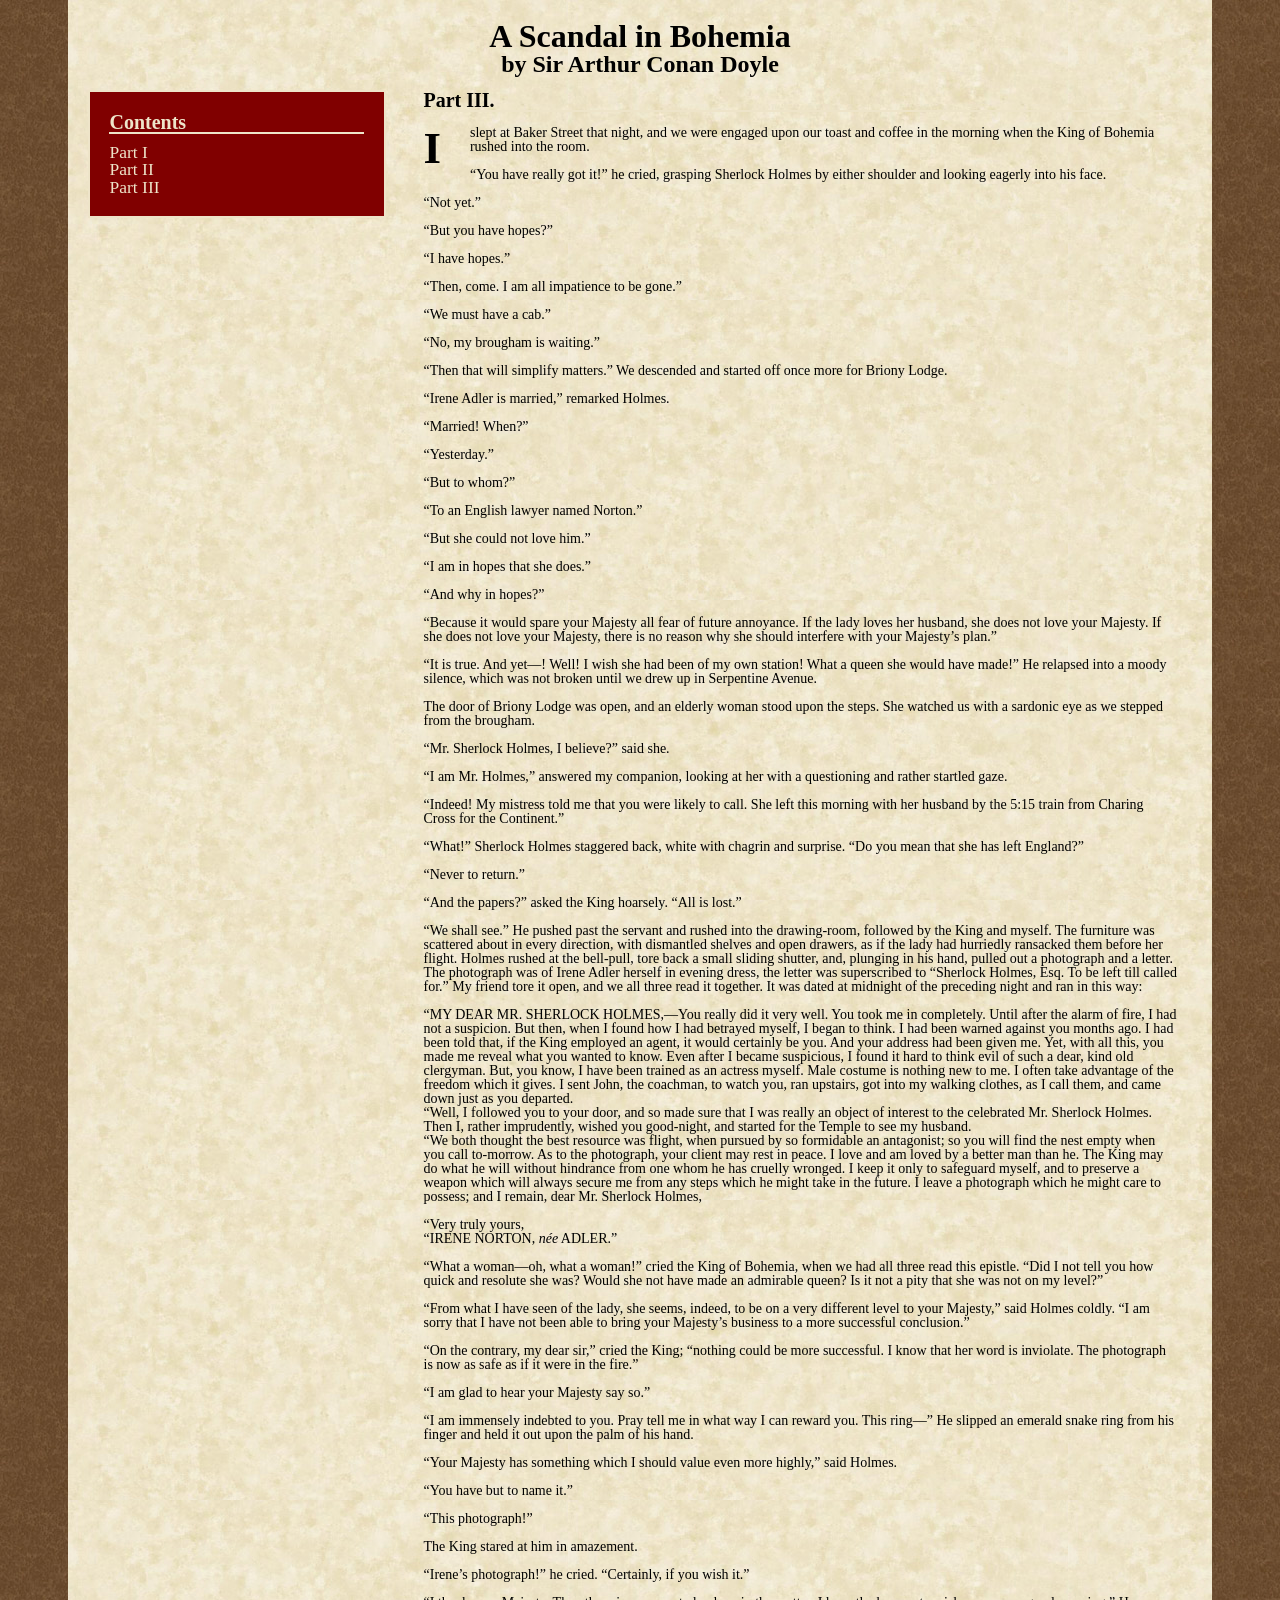
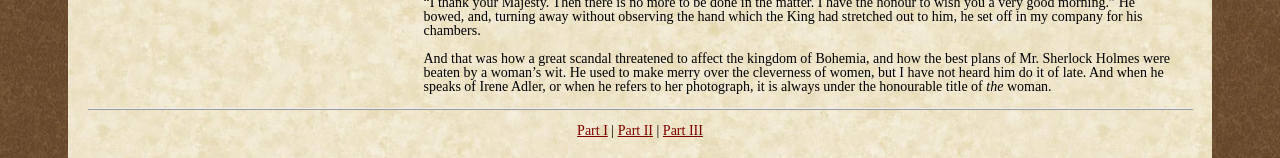
<file: cis181_manosca_n/lab2-3/scandal-in-bohemia-part3.html>
<!DOCTYPE html>
<html lang="en">
<head>
	<title>The Adventures of Sherlock Holmes by Arthur Conan Doyle</title>
	<meta charset="utf-8">
	<link rel="stylesheet" href="reset.css">
	<link rel="stylesheet" href="holmes.css">
</head>
<body>
<div id="container">
	<header>
		<h1>A Scandal in Bohemia</h1>
		<h2>by Sir Arthur Conan Doyle</H2>
	</header>
	
	<article>
		<h3>Part III.</h3>
		<p class="start">I slept at Baker Street that night, and we were engaged upon our toast and coffee in the morning when the King of Bohemia rushed into the room.</p>

		<p><q>You have really got it!</q> he cried, grasping Sherlock Holmes by
		either shoulder and looking eagerly into his face.</p>

		<p><q>Not yet.</q></p>

		<p><q>But you have hopes?</q></p>

		<p><q>I have hopes.</q></p>

		<p><q>Then, come. I am all impatience to be gone.</q></p>

		<p><q>We must have a cab.</q></p>

		<p><q>No, my brougham is waiting.</q></p>

		<p><q>Then that will simplify matters.</q> We descended and started off
		once more for Briony Lodge.</p>

		<p><q>Irene Adler is married,</q> remarked Holmes.</p>

		<p><q>Married! When?</q></p>

		<p><q>Yesterday.</q></p>

		<p><q>But to whom?</q></p>

		<p><q>To an English lawyer named Norton.</q></p>

		<p><q>But she could not love him.</q></p>

		<p><q>I am in hopes that she does.</q></p>

		<p><q>And why in hopes?</q></p>

		<p><q>Because it would spare your Majesty all fear of future annoyance. If the
		lady loves her husband, she does not love your Majesty. If she does not love
		your Majesty, there is no reason why she should interfere with your
		Majesty&rsquo;s plan.</q></p>

		<p><q>It is true. And yet&mdash;! Well! I wish she had been of my own station!
		What a queen she would have made!</q> He relapsed into a moody silence,
		which was not broken until we drew up in Serpentine Avenue.</p>

		<p>The door of Briony Lodge was open, and an elderly woman stood upon the steps.
		She watched us with a sardonic eye as we stepped from the brougham.</p>

		<p><q>Mr. Sherlock Holmes, I believe?</q> said she.</p>

		<p><q>I am Mr. Holmes,</q> answered my companion, looking at her with a
		questioning and rather startled gaze.</p>

		<p><q>Indeed! My mistress told me that you were likely to call. She left this
		morning with her husband by the 5:15 train from Charing Cross for the
		Continent.</q></p>

		<p><q>What!</q> Sherlock Holmes staggered back, white with chagrin and
		surprise. <q>Do you mean that she has left England?</q></p>

		<p><q>Never to return.</q></p>

		<p><q>And the papers?</q> asked the King hoarsely. <q>All is
		lost.</q></p>

		<p><q>We shall see.</q> He pushed past the servant and rushed into the
		drawing-room, followed by the King and myself. The furniture was scattered
		about in every direction, with dismantled shelves and open drawers, as if the
		lady had hurriedly ransacked them before her flight. Holmes rushed at the
		bell-pull, tore back a small sliding shutter, and, plunging in his hand, pulled
		out a photograph and a letter. The photograph was of Irene Adler herself in
		evening dress, the letter was superscribed to <q>Sherlock Holmes, Esq. To
		be left till called for.</q> My friend tore it open, and we all three read
		it together. It was dated at midnight of the preceding night and ran in this
		way:</p>

		<p class="letter"><q class="noclosing">MY DEAR MR. SHERLOCK HOLMES,&mdash;You really did it very well. You took me in completely. Until after the alarm of fire, I had not a suspicion. But
		then, when I found how I had betrayed myself, I began to think. I had been
		warned against you months ago. I had been told that, if the King employed an
		agent, it would certainly be you. And your address had been given me. Yet, with
		all this, you made me reveal what you wanted to know. Even after I became
		suspicious, I found it hard to think evil of such a dear, kind old clergyman.
		But, you know, I have been trained as an actress myself. Male costume is
		nothing new to me. I often take advantage of the freedom which it gives. I sent
		John, the coachman, to watch you, ran upstairs, got into my walking clothes, as
		I call them, and came down just as you departed.</q><br/>
			<q class="noclosing">Well, I followed you to your door, and so made sure that I was really an
		object of interest to the celebrated Mr. Sherlock Holmes. Then I, rather
		imprudently, wished you good-night, and started for the Temple to see my
		husband.</q><br/>
			<q class="noclosing">We both thought the best resource was flight, when pursued by
		so formidable an antagonist; so you will find the nest empty when you call
		to-morrow. As to the photograph, your client may rest in peace. I love and am
		loved by a better man than he. The King may do what he will without hindrance
		from one whom he has cruelly wronged. I keep it only to safeguard myself, and
		to preserve a weapon which will always secure me from any steps which he might
		take in the future. I leave a photograph which he might care to possess; and I
		remain, dear Mr. Sherlock Holmes,</q></p>

		<p class="right">
		<q class="noclosing">Very truly yours,</q><br/>
		<q>IRENE NORTON, <em>née</em> ADLER.</q>
		</p>

		<p><q>What a woman&mdash;oh, what a woman!</q> cried the King of Bohemia,
		when we had all three read this epistle. <q>Did I not tell you how quick
		and resolute she was? Would she not have made an admirable queen? Is it not a
		pity that she was not on my level?</q></p>

		<p><q>From what I have seen of the lady, she seems, indeed, to be on a very
		different level to your Majesty,</q> said Holmes coldly. <q>I am sorry
		that I have not been able to bring your Majesty&rsquo;s business to a more
		successful conclusion.</q></p>

		<p><q>On the contrary, my dear sir,</q> cried the King; <q>nothing
		could be more successful. I know that her word is inviolate. The photograph is
		now as safe as if it were in the fire.</q></p>

		<p><q>I am glad to hear your Majesty say so.</q></p>

		<p><q>I am immensely indebted to you. Pray tell me in what way I can reward
		you. This ring&mdash;</q> He slipped an emerald snake ring from his finger
		and held it out upon the palm of his hand.</p>

		<p><q>Your Majesty has something which I should value even more highly,</q>
		said Holmes.</p>

		<p><q>You have but to name it.</q></p>

		<p><q>This photograph!</q></p>

		<p>The King stared at him in amazement.</p>

		<p><q>Irene&rsquo;s photograph!</q> he cried. <q>Certainly, if you wish
		it.</q></p>

		<p><q>I thank your Majesty. Then there is no more to be done in the matter. I
		have the honour to wish you a very good morning.</q> He bowed, and, turning
		away without observing the hand which the King had stretched out to him, he set
		off in my company for his chambers.</p>

		<p>And that was how a great scandal threatened to affect the kingdom of Bohemia,
		and how the best plans of Mr. Sherlock Holmes were beaten by a woman&rsquo;s
		wit. He used to make merry over the cleverness of women, but I have not heard
		him do it of late. And when he speaks of Irene Adler, or when he refers to her
		photograph, it is always under the honourable title of <em>the</em> woman.</p>

	</article>
	<nav>
		<h3>Contents</h3>
		<ul>
			<li><a href="index.html">Part I</a></li>
			<li><a href="scandal-in-bohemia-part2.html">Part II</a></li>
			<li><a href="scandal-in-bohemia-part3.html">Part III</a></li>
		</ul>
	</nav>
	<footer>
		<!--Here I am creating a secondary or small-text navigation so users don't have to scroll up to the top! -->
		<p><a href="index.html">Part I</a> | <a href="scandal-in-bohemia-part2.html">Part II</a> | <a href="scandal-in-bohemia-part3.html">Part III</a></p>
	</footer>
</div><!-- end container div -->
</body>
</html>
</file>
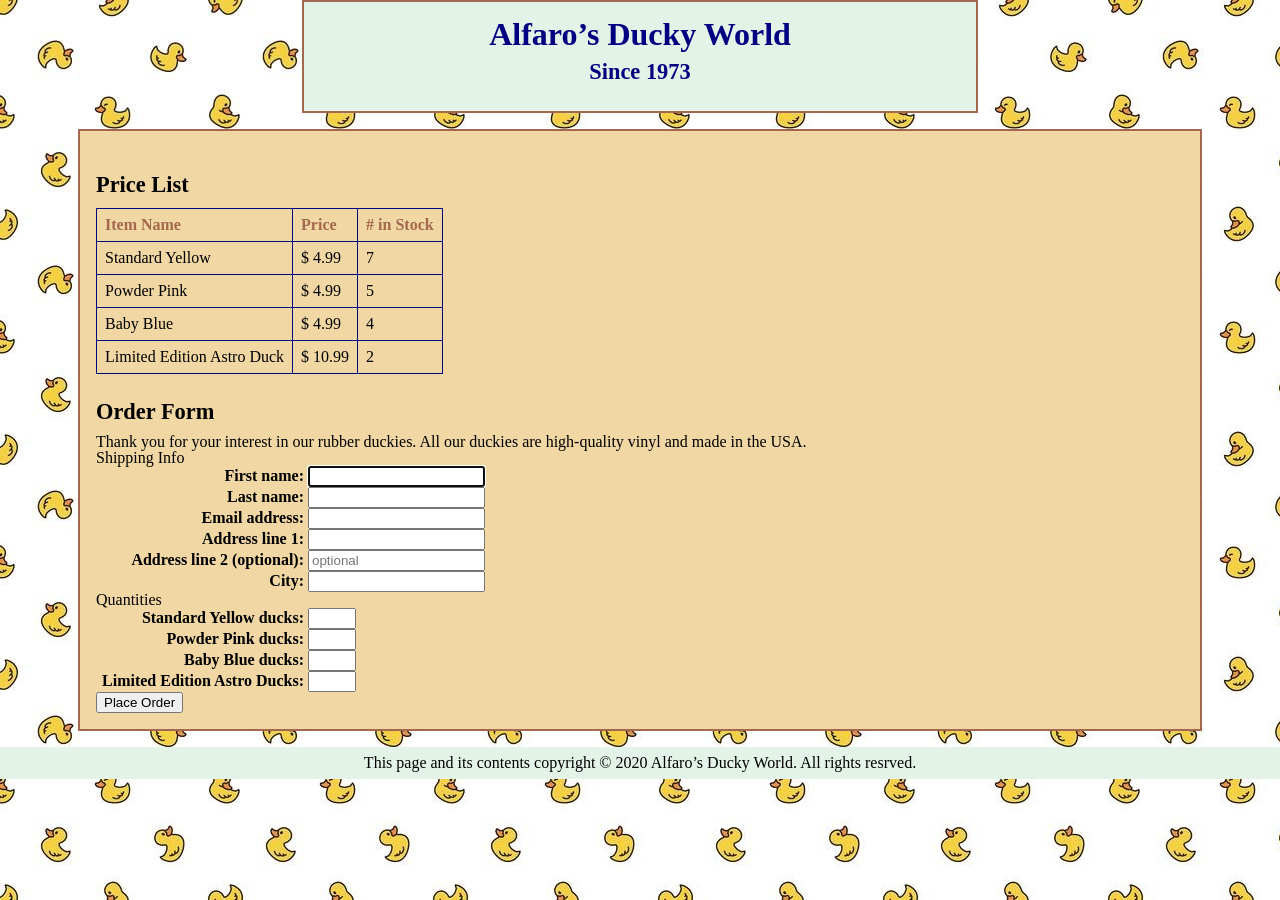
<file: cis181_manosca_n/lab3-1/order-form.html>
<!DOCTYPE html>
<html lang="en">
<head>
  <meta charset="UTF-8">
  <title>Alfaro's Ducky World</title>
  <link rel="stylesheet" href="reset.css">
  <link rel="stylesheet" href="duckyworld.css">
</head>
<body>
  <header>
    <h1>Alfaro&rsquo;s Ducky World</h1>
    <h2>Since 1973</h2>
  </header>
  <main>
    <section>
      <h2>Price List</h2>
      <table>
        <thead>
          <tr>
            <td>Item Name</td>
            <td>Price</td>
            <td># in Stock</td>
          </tr>
        </thead>
        <tbody>
          <tr>
            <td>Standard Yellow</td>
           <td>$ 4.99</td>
            <td>7</td>
          </tr>
          <tr>
            <td>Powder Pink</td>
            <td>$ 4.99</td>
         <td>5</td>
          </tr>
          <tr>
           <td>Baby Blue</td>
            <td>$ 4.99</td>
       <td>4</td>
          </tr>
          <tr>
        <td>Limited Edition Astro Duck</td>
            <td>$ 10.99</td>
         <td>2</td>
          </tr>
    </tbody>
      </table>
    </section>
    <h2>Order Form</h2>
    <p>Thank you for your interest in our rubber duckies. All our duckies are high-quality vinyl and made in the USA.</p>

    <form name="orderform" id="orderform" action="http://www.rebol.com/cgi-bin/test-cgi.cgi">
      <fieldset>
        <legend>Shipping Info</legend>
    <label for="firstname">First name:</label>
        <input type="text" id="firstname" name="firstname" autofocus><br>
      <label for="lastname">Last name:</label>
        <input type="text" id="lastname" name="lastname"><br>
      <label for="email">Email address:</label>
     <input type="email" id="email" name="email"><br>
        <label for="address1">Address line 1:</label>
       <input type="text" id="address1" name="address1"><br>
      <label for="address2">Address line 2 (optional):</label>
      <input type="text" id="address2" name="address2" placeholder="optional"><br>
     <label for="city">City:</label>
        <input type="text" id="city" name="city"><br>
      </fieldset>
      <fieldset>
       <legend>Quantities</legend>
        <label for="yellow">Standard Yellow ducks:</label>
     <input type="number" name="yellow" id="yellow" min="0" max="10"><br>
    <label for="pink">Powder Pink ducks:</label>
       <input type="number" name="pink" id="pink" min="0" max="10"><br>
      <label for="blue">Baby Blue ducks:</label>
    <input type="number" name="blue" id="blue" min="0" max="10"><br>
        <label for="astro">Limited Edition Astro Ducks:</label>
      <input type="number" name="astro" id="astro" min="0" max="10"><br>
      </fieldset>
      
      <input type="submit" value="Place Order">
    </form>
  </main>
  <footer>
    <small>This page and its contents copyright &copy; 2020 Alfaro&rsquo;s Ducky World. All rights resrved.</small>
  </footer>
</body>
</html>
</file>
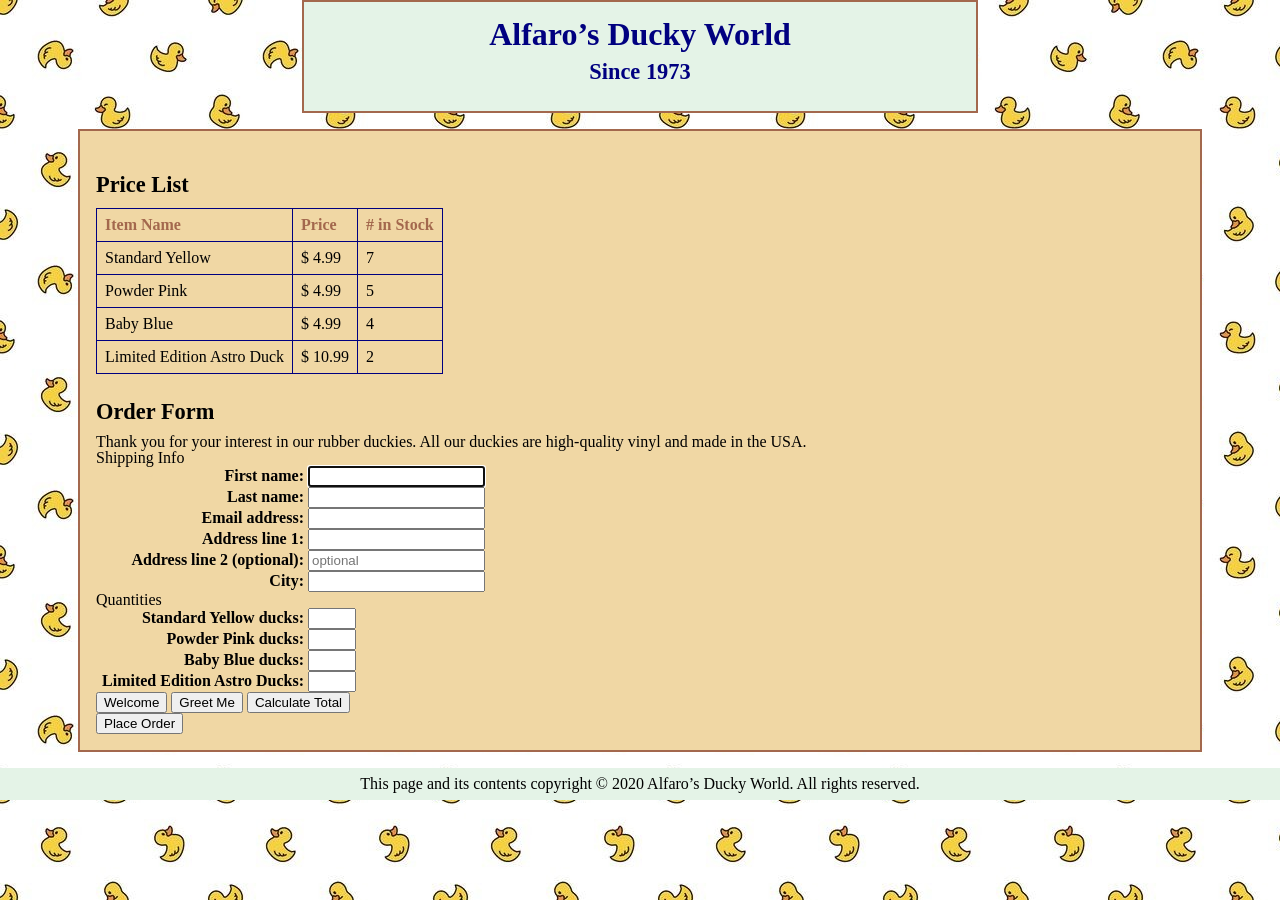
<file: cis181_manosca_n/lab3-2/order-form.html>
<!DOCTYPE html>
<html lang="en">

<head>
  <meta charset="UTF-8">
  <title>Alfaro's Ducky World</title>
  <link rel="stylesheet" href="reset.css">
  <link rel="stylesheet" href="duckyworld.css">
</head>

<body>
  <header>
    <h1>Alfaro&rsquo;s Ducky World</h1>
    <h2>Since 1973</h2>
  </header>

  <main>

    <section>
      <h2>Price List</h2>

      <table>
        <thead>
          <tr>
            <td>Item Name</td>
            <td>Price</td>
            <td># in Stock</td>
          </tr>
        </thead>

        <tbody>
          <tr>
            <td>Standard Yellow</td>
            <td>$ 4.99</td>
            <td>7</td>
          </tr>

          <tr>
            <td>Powder Pink</td>
            <td>$ 4.99</td>
            <td>5</td>
          </tr>

          <tr>
            <td>Baby Blue</td>
            <td>$ 4.99</td>
            <td>4</td>
          </tr>

          <tr>
            <td>Limited Edition Astro Duck</td>
            <td>$ 10.99</td>
            <td>2</td>
          </tr>
        </tbody>
      </table>

    </section>

    <h2>Order Form</h2>

    <p>
      Thank you for your interest in our rubber duckies. All our duckies are high-quality vinyl and made in the USA.
    </p>

    <form name="orderform" id="orderform" action="http://www.rebol.com/cgi-bin/test-cgi.cgi" onsubmit="return validateOrder();">

      <fieldset>
        <legend>Shipping Info</legend>

        <label for="firstname">First name:</label>
        <input type="text" id="firstname" name="firstname" autofocus><br>

        <label for="lastname">Last name:</label>
        <input type="text" id="lastname" name="lastname"><br>

        <label for="email">Email address:</label>
        <input type="email" id="email" name="email"><br>

        <label for="address1">Address line 1:</label>
        <input type="text" id="address1" name="address1"><br>

        <label for="address2">Address line 2 (optional):</label>
        <input type="text" id="address2" name="address2" placeholder="optional"><br>

        <label for="city">City:</label>
        <input type="text" id="city" name="city"><br>

      </fieldset>

      <fieldset>
        <legend>Quantities</legend>

        <label for="yellow">Standard Yellow ducks:</label>
        <input type="number" name="yellow" id="yellow" min="0" max="10"><br>

        <label for="pink">Powder Pink ducks:</label>
        <input type="number" name="pink" id="pink" min="0" max="10"><br>

        <label for="blue">Baby Blue ducks:</label>
        <input type="number" name="blue" id="blue" min="0" max="10"><br>

        <label for="astro">Limited Edition Astro Ducks:</label>
        <input type="number" name="astro" id="astro" min="0" max="10"><br>

      </fieldset>

      <input type="button" value="Welcome" onclick="welcomeCustomer();">
      <input type="button" value="Greet Me" onclick="greetCustomer();">
      <input type="button" value="Calculate Total" onclick="calculateTotalDucks();"><br>

      <input type="submit" value="Place Order">

    </form>

  </main>

  <footer>
    <small>
      This page and its contents copyright &copy; 2020 Alfaro&rsquo;s Ducky World. All rights reserved.
    </small>
  </footer>

  <script src="script.js"></script>
</body>

</html>
</file>
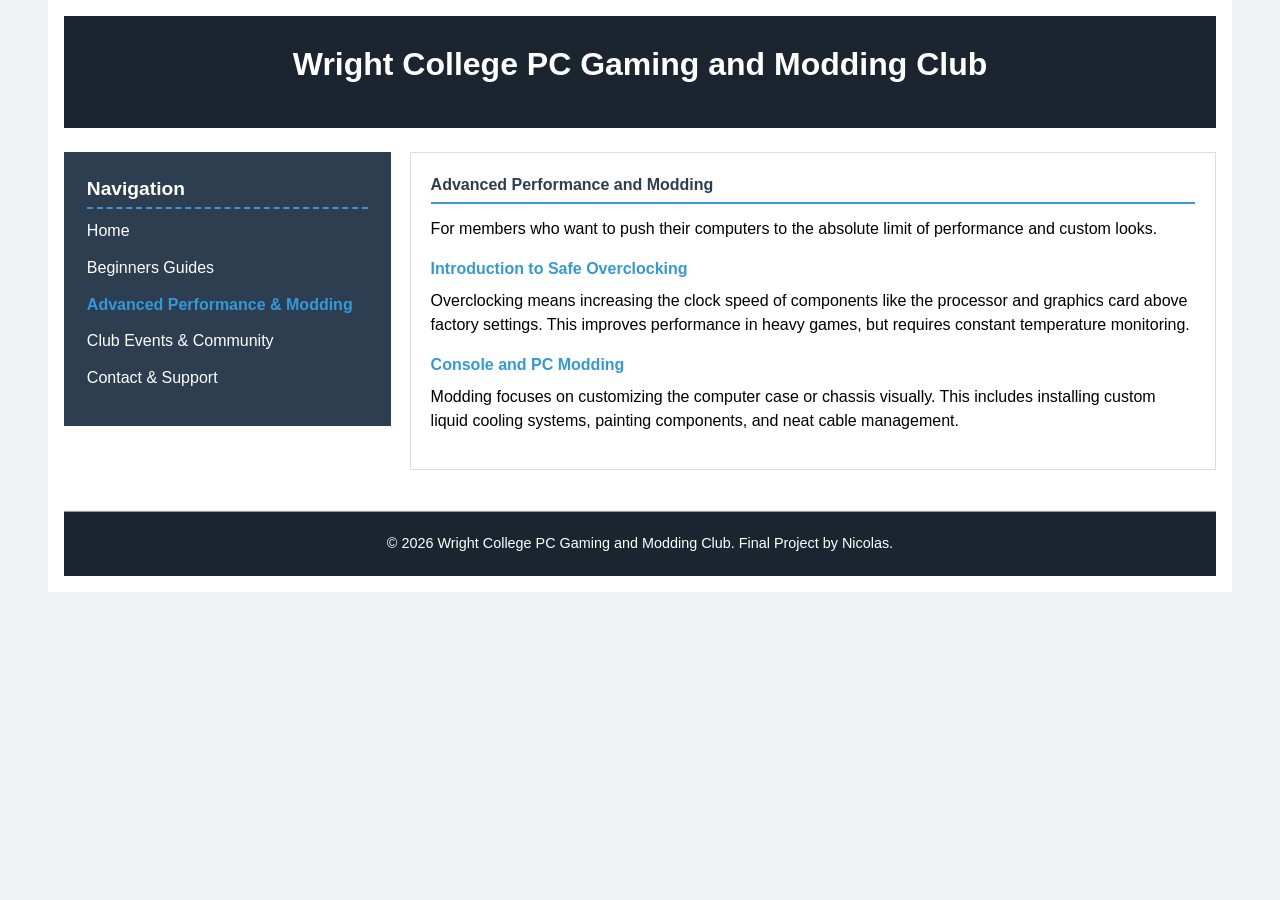
<file: cis181_manosca_n/Manosca_N_termproject/advanced.html>
<!DOCTYPE html>
<html lang="en">
<head>
    <meta charset="UTF-8">
    <meta name="viewport" content="width=device-width, initial-scale=1.0">
 <title>Advanced Performance & Modding</title>
    <link rel="stylesheet" href="css/style.css">
</head>
<body onload="saludarUsuario()">

    <div id="container">
        <header>
      <h1>Wright College PC Gaming and Modding Club</h1>
        </header>

     <nav>
            <h3>Navigation</h3>
            <ul>
                <li><a href="index.html">Home</a></li>
            <li><a href="beginners.html">Beginners Guides</a></li>
     <li><a href="advanced.html" class="active">Advanced Performance & Modding</a></li>
                <li><a href="events.html">Club Events & Community</a></li>
           <li><a href="contact.html">Contact & Support</a></li>
       </ul>
        </nav>

        <article>
            <section class="content-section">
           <h2>Advanced Performance and Modding</h2>
                <p>For members who want to push their computers to the absolute limit of performance and custom looks.</p>

             <h3>Introduction to Safe Overclocking</h3>
         <p>Overclocking means increasing the clock speed of components like the processor and graphics card above factory settings. This improves performance in heavy games, but requires constant temperature monitoring.</p>

     <h3>Console and PC Modding</h3>
         <p>Modding focuses on customizing the computer case or chassis visually. This includes installing custom liquid cooling systems, painting components, and neat cable management.</p>
            </section>
        </article>

  <footer>
      <p>&copy; 2026 Wright College PC Gaming and Modding Club. Final Project by Nicolas.</p>
        </footer>
    </div>

</body>
</html>
</file>
<file: cis181_manosca_n/lab1-4/style.css>
body {
 background-color: #E7E6EF;
 color: #02075D;
 font-family: Verdana, sans-serif;
 font-size: 12px;
 padding-left: 10px;
 padding-right: 10px;
}

h1, h2{
  font-family: Georgia, "Times New Roman", serif;
}

h1{
  font-size: 24px;
  border-bottom: 1px solid #02075D;
}

h2{
  font-size: 20px;
}

img{
  border: 1px solid #800020;
  margin-top: 5px;
  margin-bottom: 5px;
  margin-left: 10px;
  margin-right: 10px;
}
</file>
<file: cis181_manosca_n/lab2-1/style.css>
@charset "UTF-8";

body {
  background-color: #e0c791;
  background-image: url('images/art-deco-texture.jpg');
  background-repeat: repeat;
  font-family: Georgia, "Times New Roman", serif;
}

header {
  height: 120px;
  background-image: url('images/css-zen-garden.png');
  background-repeat: no-repeat;
  background-position: center;
}

h1, h2 {
  display: none;
}

.page-wrapper {
  width: 1105px;
  margin: auto;
  background-color: #232428;
  color: #eacb89;
  padding: 1em 2em;
  overflow: auto;
}

.summary {
  font-size: 11px;
}

.preamble {
  width: 330px;
  float: left;
  padding: 35px 10px;
  margin: 100px 0 0 0;
  background-image: url('images/column-header-1.png');
  background-repeat: no-repeat;
  background-position: top;
}

.main {
  width: 730px;
  float: right;
  padding: 65px 10px;
  background-image: url('images/column-header-2.png');
  background-repeat: no-repeat;
  background-position: center top;
}

footer {
  clear: both;
}

a:link {
  color: #e30b5d;
  text-decoration: none;
}

a:visited {
  color: #e30b5d;
}

a:hover {
  color: #b4aa99;
}

a:active {
  color: #b4aa99;
}

a:focus {
  text-decoration: underline;
}
</file>
<file: cis181_manosca_n/lab2-2/style.css>
@charset "UTF-8";

body {
  background-color: #e0c791;
  background-image: url('images/art-deco-texture.jpg');
  background-repeat: repeat;
  font-family: Georgia, "Times New Roman", serif;
}

header {
  height: 120px;
  background-image: url('images/css-zen-garden.png');
  background-repeat: no-repeat;
  background-position: center;
}

h1, h2 {
  display: none;
}

.page-wrapper {
  width: 1105px;
  margin: auto;
  background-color: #232428;
  color: #eacb89;
  padding: 1em 2em;
  overflow: auto;
}

.summary {
  font-size: 11px;
}

.preamble {
  width: 330px;
  float: left;
  padding: 35px 10px;
  margin: 100px 0 0 0;
  background-image: url('images/column-header-1.png');
  background-repeat: no-repeat;
  background-position: top;
}

.main {
  width: 730px;
  float: right;
  padding: 65px 10px;
  background-image: url('images/column-header-2.png');
  background-repeat: no-repeat;
  background-position: center top;
}

footer {
  clear: both;
}

a:link {
  color: #e30b5d;
  text-decoration: none;
}

a:visited {
  color: #e30b5d;
}

a:hover {
  color: #b4aa99;
}

a:active {
  color: #b4aa99;
}

a:focus {
  text-decoration: underline;
}
</file>
<file: cis181_manosca_n/lab2-3/holmes.css>
@charset "UTF-8";

/* Dr. Laurie's note: I have designed this page to be viewed at Screen Resolution 1280 x 960 */

body {
    background-color: RGB(108,77,48);
    background-image: URL("images/leather.jpg");
    font-family: Garamond, Palatino, Georgia, serif;
    font-size: 87.5%; /* 14 ÷ 16 = 0.875 --> 87.5% */
}

#container {
    background-color: RGB(238,228,201);
    background-image: URL("images/paper-texture.jpg");
    width: 86.328125%; /* 1105 ÷ 1280 = 0.86328125 --> 86.328125% */
    margin: 0 auto; /* centers the div */
    padding: 1.428571em; /* 20 ÷ 14 = 1.4285714 --> 1.4285714em */
    overflow: auto;
}

header {
    text-align: center;
}

h1 {
    font-size: 2.285714em; /* 32 ÷ 14 = 2.2857142 --> 2.2857142em */
}

h2 {
    font-size: 1.714285em; /* 24 ÷ 14 = 1.7142857 --> 1.7142857em */
}

h3 {
    font-size: 1.428571em; /* 20 ÷ 14 = 1.4285714 --> 1.4285714em */
    border-bottom: 2px RGB(238,228,201) double;
    margin-bottom: 0.5em;
}

article {
    margin: 1em 1em 1em 0;
    float: right;
    width: 68.32579%; /* 755 ÷ 1105 = 0.6832579 --> 68.32579% */
}

nav {
    border: 2px RGB(238,228,201) double;
    padding: 1.428571em; /* 20 ÷ 14 = 1.4285714 --> 1.4285714em */
    background-color: maroon;
    color: RGB(238,228,201);
    margin: 1em 1em 1em 0;
    width: 23.07692%; /* 255 ÷ 1105 = 0.2307692 --> 23.07692% */
}

p {
    margin-top: 1em;
}

p.start:first-letter {
    /* This creates a "drop cap" for the first letter of the paragraph if it has a class of "start" */
    float: left;
    font-size: 321.42857%; /* 45 ÷ 14 = 3.2142857 --> 321.42857% */
    line-height: 1;
    font-weight: bold;
    margin-right: 0.642857em; /* 9 ÷ 14 = 0.6428571 --> 0.6428571em */
}

#silhouette {
    float: right;
    margin-left: 2em;
    max-width: 100%;
}

footer {
    clear: both;
    text-align: center;
    border-top: 2px ridge;
}

a:link, a:visited {
    color: maroon;
}

a:hover, a:active {
    color: navy;
}

nav a:link, nav a:visited {
    /* Because maroon links aren't visible on a maroon background!
       This overrides the a:link and a:visited styles for the nav only. */
    color: RGB(238,228,201);
    text-decoration: none;
    font-size: 125%;
}

nav a:hover, nav a:active {
    /* This overrides the a:hover and a:active styles for the nav only. */
    text-decoration: underline;
}

/* This section puts the quotation marks back in for instances of the <q> tag
   The reset style sheet strips them out. */
q::before{
  content: "“";
}
q::after {
  content: "”";
}
q.noclosing::after {
    /* This part was challenging! In Sir Arthur's original source material, there were many
    opening quotation without corresponding closing quotation marks. Ultimately I decided to
    assign a reusable class to instances of the <q> tag where there was no closing quotation
    mark in the original story. */
    content: " ";
}

/* Media Query */
@media screen and (max-width: 768px) {
    article {
        width: 100%;
        float: none;
    }
    
    nav {
        width: 100%;
        float: none;
        padding: 1em;
    }
}
</file>
<file: cis181_manosca_n/Manosca_N_termproject/css/style.css>
@charset "UTF-8";

/* Reset for used elements */
html, body, div, h1, h2, h3, p, ul, li, fieldset, form, label, legend, input, select, textarea, footer, header, nav, article, section {
 margin: 0;
    padding: 0;
 border: 0;
font-size: 100%;
    vertical-align: baseline;
    background: transparent;
}

article, footer, header, nav, section { 
    display: block;
}

nav ul {
    list-style: none;
}

input, select, textarea {
vertical-align: middle;
}

/* Main Styles */
body {
  background-color: RGB(240,242,245);
    font-family: Arial, Helvetica, sans-serif;
font-size: 100%;
    line-height: 1.5;
}

#container {
background-color: RGB(255,255,255);
  /* 900px / 1000px = 90% */
    width: 90%;
margin: 0 auto;
/* 16px / 16px = 1em */
 padding: 1em;
        overflow: auto;
}

header {
        text-align: center;
background-color: RGB(26,37,47);
    color: RGB(255,255,255);
 padding: 1.5em;
    margin-bottom: 1.5em;
}

h1 {
    font-size: 2em;
 margin-bottom: 0.5em;
}

header p {
    font-size: 1em;
color: RGB(189,195,199);
}

nav {
    float: left;
     /* 220px / 900px = 24.444444% */
    width: 24.444444%;
background-color: RGB(44,62,80);
    padding: 1.428571em;
margin-bottom: 1em;
}

nav h3 {
color: RGB(255,255,255);
  font-size: 1.2em;
    border-bottom: 2px RGB(52,152,219) dashed;
        margin-bottom: 0.5em;
padding-bottom: 0.2em;
}

nav ul li {
    margin-bottom: 0.8em;
}

    nav a:link, nav a:visited {
    color: RGB(255,255,255);
 text-decoration: none;
    display: block;
}

nav a:hover, nav a:active {
    text-decoration: underline;
 color: RGB(52,152,219);
}

nav a.active {
    font-weight: bold;
      color: RGB(52,152,219);
}

article {
       float: right;
    /* 630px / 900px = 70% */
         width: 70%;
 margin-bottom: 1em;
}

.content-section {
     padding: 1.25em;
    margin-bottom: 1.5em;
         border: 1px solid RGB(221,221,221);
}

.content-section h2 {
    color: RGB(44,62,80);
    margin-bottom: 0.8em;
    border-bottom: 2px solid RGB(52,152,219);
    padding-bottom: 0.3em;
}

.content-section h3 {
    color: RGB(52,152,219);
    margin-top: 1em;
    margin-bottom: 0.5em;
}

.content-section p {
    margin-bottom: 1em;
}

.content-section ul {
    margin-left: 2em;
    margin-bottom: 1em;
    list-style-type: disc;
}

.content-section li {
    margin-bottom: 0.5em;
}

.text-center {
    text-align: center;
}

.responsive-image {
    max-width: 100%;
    max-height: 400px;
    width: auto;
    height: auto;
    object-fit: cover;
    display: block;
    margin: 1em auto;
}

.gallery-grid {
    overflow: auto;
    margin-top: 1em;
}

.gallery-item {
    float: left;
 /* 180px / 600px = 30% */
     width: 30%;
/* 10px / 600px = 1.666666% */
    margin-right: 1.666666%;
         margin-bottom: 1em;
 background-color: RGB(252,252,252);
    border: 1px solid RGB(224,224,224);
  padding: 0.5em;
    text-align: center;
}

.gallery-item img {
    max-width: 100%;
 height: 200px;
    width: 100%;
    object-fit: cover;
 display: block;
    margin: 0 auto;
}

.gallery-caption {
        font-size: 0.9em;
 color: gray;
    margin-top: 0.5em;
}

form {
    margin-top: 1em;
}

fieldset {
    border: 1px solid RGB(204,204,204);
 padding: 1.5em;
}

legend {
    font-weight: bold;
 padding: 0 0.5em;
    color: RGB(44,62,80);
}

.form-group {
    margin-bottom: 1.2em;
}

    .form-group label {
 display: block;
  margin-bottom: 0.5em;
    font-weight: bold;
}

.form-group input, 
    .form-group select, 
.form-group textarea {
    width: 95%;
padding: 0.5em;
    font-size: 1em;
}

.form-group button {
    background-color: RGB(44,62,80);
             color: white;
    padding: 0.5em 1.5em;
    border: 1px solid RGB(26,37,47);
        font-size: 1em;
 cursor: pointer;
}

.form-group button:hover {
background-color: RGB(52,152,219);
}

a:link, a:visited {
           color: navy;
}

a:hover, a:active {
      color: blue;
}

footer {
clear: both;
    text-align: center;
      padding: 1.5em;
    background-color: RGB(26,37,47);
         color: RGB(255,255,255);
    font-size: 0.9em;
    margin-top: 2em;
 border-top: 2px ridge;
}

/* Responsive Design */
@media screen and (max-width: 768px) {
    nav {
          width: 100%;
        float: none;
    }

    article {
         width: 100%;
        float: none;
    }

    .gallery-item {
        width: 100%;
         float: none;
        margin-right: 0;
    }
}
</file>
<file: lab1-1/css/styles.css>
body {
  font-family: Arial, Helvetica, sans-serif;
  margin: 0;
  padding: 0;
  background-color: #f4f8fb;
  color: #333;
}

header {
  background-color: #0b3d91;
  color: white;
  padding: 20px;
  text-align: center;
}

header h1 {
  margin: 0;
  font-size: 36px;
}

nav {
  margin-top: 15px;
}

nav a {
  color: white;
  text-decoration: none;
  margin: 0 15px;
  font-weight: bold;
  font-size: 18px;
}

nav a:hover {
  text-decoration: underline;
}

main {
  max-width: 900px;
  margin: 40px auto;
  padding: 20px;
  background: white;
  border-radius: 8px;
}

h2 {
  color: #0b3d91;
}

p {
  font-size: 18px;
  line-height: 1.7;
}

img {
  display: block;
  margin: 30px auto;
  max-width: 100%;
  height: auto;
  border-radius: 8px;
}
</file>
<file: cis181_manosca_n/lab3-1/duckyworld.css>
@charset "UTF-8";

body {
     background-image: url(images/ducky-background.jpg);
  font-family: Garamond, "Times New Roman", Times, serif;
}

header {
  background-color: #E4F3E7;
   color: navy;
    text-align: center;
   border: 2px double #A3684D;
    width: 50%;
   margin: auto;
  padding: 1em;
}

main {
     background-color: #F0D7A4;
  width: 85%;
    margin: 1em auto;
      padding: 1em;
    border: 2px double #A3684D;
}

section {
  margin: 1em 0;
}

h1 {
    font-size: 2em;
}

h2 {
  font-size: 1.4em;
      line-height: 2;
}

table, tr, td, th, thead, tbody, tfoot {
     border-collapse: collapse;
  border: 1px solid navy;
}

td {
     padding: 0.5em;
}

  thead {
     font-weight: bold;
  color: #A3684D;
}

label {
  width: 13em;
     text-align: right;
   display: inline-block;
       font-weight: bold;
}
footer {
  background-color: #E4F3E7;
   margin: 0;
     padding: 0.5em;
  text-align: center;
}
</file>
<file: cis181_manosca_n/lab3-2/duckyworld.css>
@charset "UTF-8";

body {
  background-image: url(images/ducky-background.jpg);
  font-family: Garamond, "Times New Roman", Times, serif;
}

header {
  background-color: #E4F3E7;
  color: navy;
  text-align: center;
  border: 2px double #A3684D;
  width: 50%;
  margin: auto;
  padding: 1em;
}

main {
  background-color: #F0D7A4;
  width: 85%;
  margin: 1em auto;
  padding: 1em;
  border: 2px double #A3684D;
}

section {
  margin: 1em 0;
}

h1 {
  font-size: 2em;
}

h2 {
  font-size: 1.4em;
  line-height: 2;
}

table,
tr,
td,
th,
thead,
tbody,
tfoot {
  border-collapse: collapse;
  border: 1px solid navy;
}

thead {
  font-weight: bold;
  color: #A3684D;
}

td {
  padding: 0.5em;
}

label {
  width: 13em;
  text-align: right;
  display: inline-block;
  font-weight: bold;
}

footer {
  background-color: #E4F3E7;
  margin: 0;
  padding: 0.5em;
  text-align: center;
}
</file>
